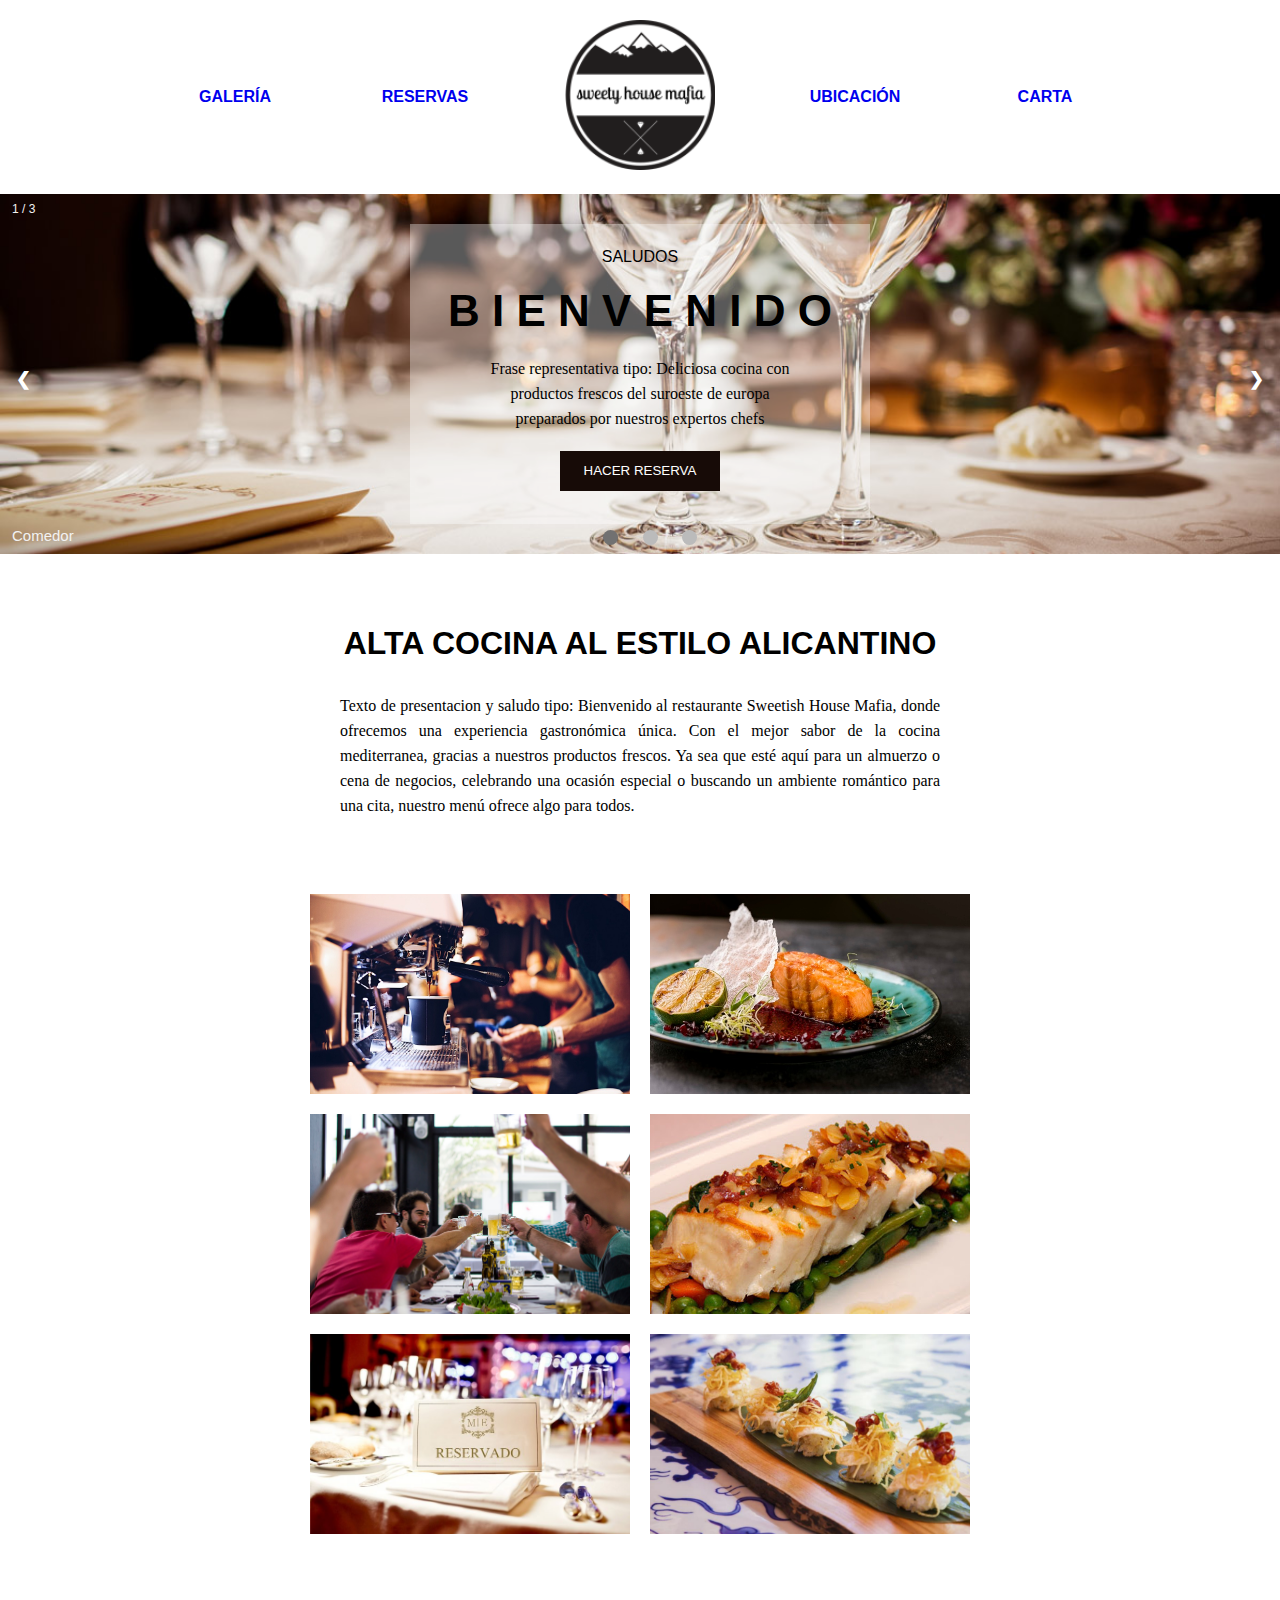
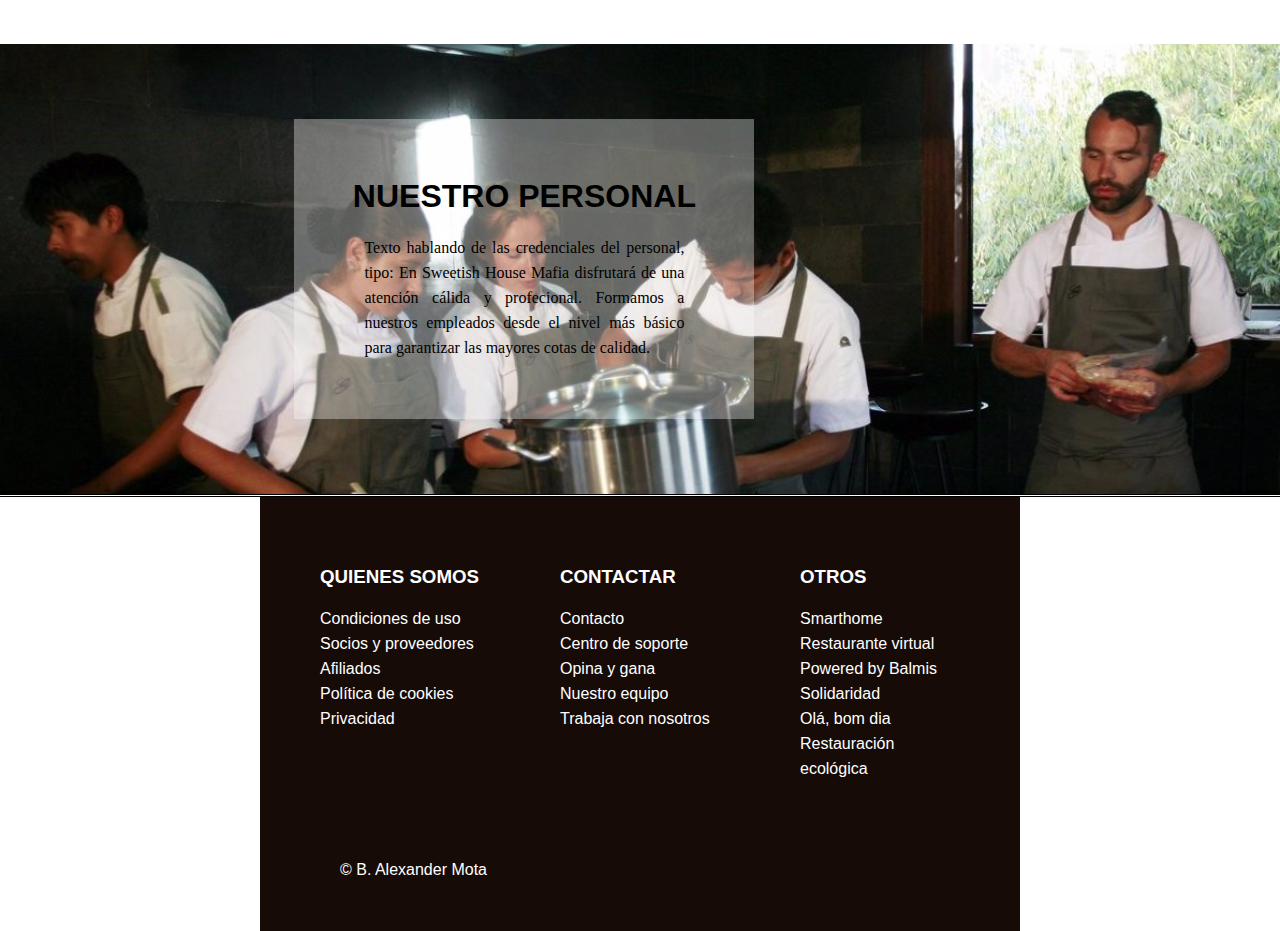
<file: index.html>
<!DOCTYPE html>
<html>
    <head>
        <title>Index</title>

		<meta charset="UTF-8" />
		<meta name="viewport" content="width=device-width, user-scalable=no">

		<link href="../css/index.css" rel="stylesheet" media="all" type="text/css" />
        <link rel="preconnect" href="https://fonts.gstatic.com">
        <link rel="preconnect" href="https://fonts.gstatic.com">
        <link href="https://fonts.googleapis.com/css2?family=Francois+One&display=swap" rel="stylesheet">
    </head>
    <body>
		<main>
			<header>
                <nav>
                    <ul>
                        <li><a class="enlacesNav" href="galeria.html">Galería</a></li>
                        <li><a class="enlacesNav" href="reservas.html">Reservas</a></li>
                        <li><a class="enlacesNavLogo" href="index.html"><img class="Logo" src="../img/recorteLogo.png"></a></li>
                        <li><a class="enlacesNav" href="ubicacion.html">Ubicación</a></li>
                        <li><a class="enlacesNav" href="carta.html">Carta</a></li>
                    </ul>
                </nav>
            </header>

            <section>
                <div class="slideshow-container">
                    <div class="fondoLeyendaCabecera"> </div>
                    <div class="leyendaCabecera">
                        <label class="etiquetaMenu">SALUDOS</label>
                        <label class="etiquetaCarta">B I E N V E N I D O</label>
                        <label class="etiquetaCarta2">BIENVENIDO</label>
                        <p class="presentacionPeque">Frase representativa tipo: Deliciosa cocina con productos frescos del suroeste de europa preparados por nuestros expertos chefs</p>
                        <a href="reservas.html"><input class="Dardealta" type="submit" value="HACER RESERVA" /></a>
                    </div>
                    <div class="mySlides fade">
                        <div class="numbertext">1 / 3</div>
                            <div class="imagenSlide1">
                                <div class="puntitos">
                                    <span class="dot" onclick="currentSlide(1)"></span>
                                    <span class="dot" onclick="currentSlide(2)"></span>
                                    <span class="dot" onclick="currentSlide(3)"></span>
                                </div>
                            </div>
                        <div class="text">Comedor</div>
                    </div>

                    <div class="mySlides fade">
                        <div class="numbertext">2 / 3</div>
                            <div class="imagenSlide2">
                                <div class="puntitos">
                                    <span class="dot" onclick="currentSlide(1)"></span>
                                    <span class="dot" onclick="currentSlide(2)"></span>
                                    <span class="dot" onclick="currentSlide(3)"></span>
                                </div>
                            </div>
                        <div class="text">Terraza</div>
                    </div>

                    <div class="mySlides fade">
                        <div class="numbertext">3 / 3</div>
                            <div class="imagenSlide3">
                                <div class="puntitos">
                                    <span class="dot" onclick="currentSlide(1)"></span>
                                    <span class="dot" onclick="currentSlide(2)"></span>
                                    <span class="dot" onclick="currentSlide(3)"></span>
                                </div>
                            </div>
                        <div class="text">Tejado</div>
                    </div>

                    <a class="prev" onclick="plusSlides(-1)">&#10094;</a>
                    <a class="next" onclick="plusSlides(1)">&#10095;</a>
                </div>

                <div class="presentacion">
                    <article class="textPresent">
                        <h1>ALTA COCINA AL ESTILO ALICANTINO</h1>
                        <p class="presentacionGrande">Texto de presentacion y saludo tipo: Bienvenido al restaurante Sweetish House Mafia, donde ofrecemos una experiencia gastronómica única. Con el mejor sabor de la cocina mediterranea, gracias a nuestros productos frescos. Ya sea que esté aquí para un almuerzo o cena de negocios, celebrando una ocasión especial o buscando un ambiente romántico para una cita, nuestro menú ofrece algo para todos.</p>
                    </article>
                    <div class="miniGaleria">
                        <div class="foto1"></div>
                        <div class="foto2"></div>
                        <div class="foto3"></div>
                        <div class="foto4"></div>
                        <div class="foto5"></div>
                        <div class="foto6"></div>
                        <div class="foto7"></div>
                        <div class="foto8"></div>
                    </div>
                </div>

                <div class="empleados">
                    <div class="FondoContLeyEmpl">

                    </div>
                    <article class="ContLeyEmpl">
                        <h2 class="tituloLeyendaEmpleados">NUESTRO PERSONAL</h2>
                        <p class="leyendaEmpleados">Texto hablando de las credenciales del personal, tipo: En Sweetish House Mafia disfrutará de una atención cálida y profecional. Formamos a nuestros empleados desde el nivel más básico para garantizar las mayores cotas de calidad. </p>
                    </article>
                </div>
            </section>

            <footer>
                <div class="Datos">
                    <div class="enlacesFooter">
                        <div class="fondo11">
        					<div class="fondo1sec">
        						<ul>
        							<h3>QUIENES SOMOS</h3>
        							<li><a class="enlaceFooter" href="https://info.mercadona.es/es/terminos-y-condiciones">Condiciones de uso</a> </li>
        							<li><a class="enlaceFooter" href="https://www.facturas.mercadona.es/PortalWeb/Acceso.do">Socios y proveedores</a> </li>
        							<li><a class="enlaceFooter" href="https://www.portaltrinidad.es/PortalWeb/Acceso.do">Afiliados</a> </li>
        							<li><a class="enlaceFooter" href="https://info.mercadona.es/es/politica-de-cookies">Política de cookies</a> </li>
        							<li><a class="enlaceFooter" href="https://info.mercadona.es/es/politica-de-privacidad">Privacidad</a> </li>
        						</ul>
        					</div>
                            <div class="fondo1sec">
        						<ul>
        							<h3>CONTACTAR</h3>
        							<li><a class="enlaceFooter" href="ubicacion.html">Contacto</a></li>
        							<li><a class="enlaceFooter" href="reservas.html">Centro de soporte</a> </li>
        							<li><a class="enlaceFooter" href="index.html">Opina y gana</a> </li>
        							<li><a class="enlaceFooter" href="galeria.html">Nuestro equipo</a></li>
        							<li><a class="enlaceFooter" href="carta.html">Trabaja con nosotros</a> </li>
        						</ul>
        					</div>
        					<div class="fondo1sec">
        						<ul>
        							<h3>OTROS</h3>
        							<li><a class="enlaceFooter" href="https://info.mercadona.es/es/actualidad">Smarthome</a> </li>
        							<li><a class="enlaceFooter" href="https://info.mercadona.es/es/conocenos/sala-de-prensa">Restaurante virtual</a> </li>
        							<li><a class="enlaceFooter" href="https://www.facebook.com/IES-Doctor-Balmis-113664382036847/">Powered by Balmis</a></li>
        							<li><a class="enlaceFooter" href="https://info.mercadona.es/es/conocenos">Solidaridad</a></li>
        							<li><a class="enlaceFooter" href="https://www.mercadona.pt/">Olá, bom dia</a></li>
        							<li><a class="enlaceFooter" href="https://info.mercadona.es/es/cuidemos-el-planeta">Restauración ecológica</a> </li>
        						</ul>
        					</div>
        				</div>
                    </div>
                    <div class="contenedorCopy">
                        <label class="copyAlex">&copy B. Alexander Mota</label>
                        <div class="copyAlex"></div>
                        <div class="copyAlex"></div>
                    </div>
                </div>
            </footer>
		</main>
        <script>
            var slideIndex = 1;
            showSlides(slideIndex);

            function plusSlides(n)
            {showSlides(slideIndex += n);}

            function currentSlide(n)
            {showSlides(slideIndex = n);}

            function showSlides(n)
            {
                var i;
                var slides = document.getElementsByClassName("mySlides");
                var dots = document.getElementsByClassName("dot");
                if (n > slides.length) {slideIndex = 1}
                if (n < 1) {slideIndex = slides.length}
                for (i = 0; i < slides.length; i++)
                {slides[i].style.display = "none";}
                for (i = 0; i < dots.length; i++)
                {dots[i].className = dots[i].className.replace(" active", "");}
                slides[slideIndex-1].style.display = "block";
                dots[slideIndex-1].className += " active";
            }
        </script>
    </body>
</html>
</file>
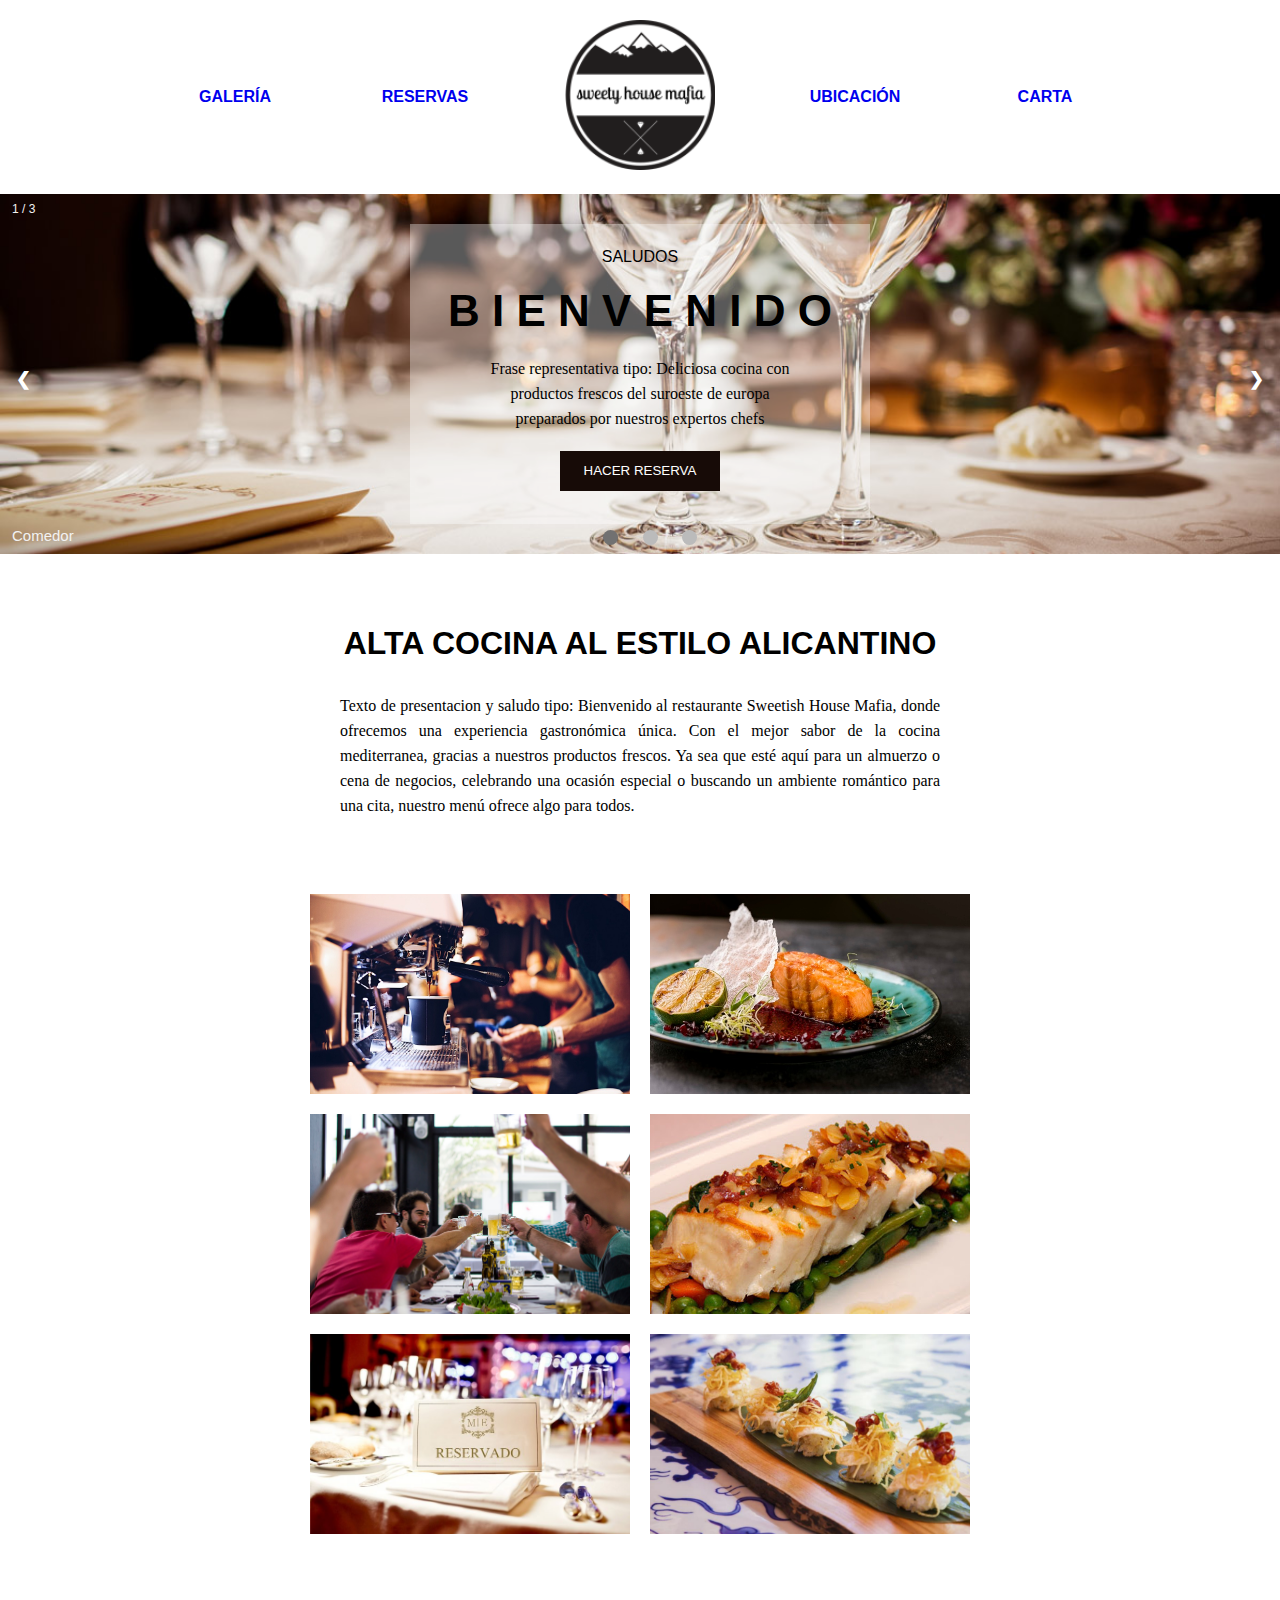
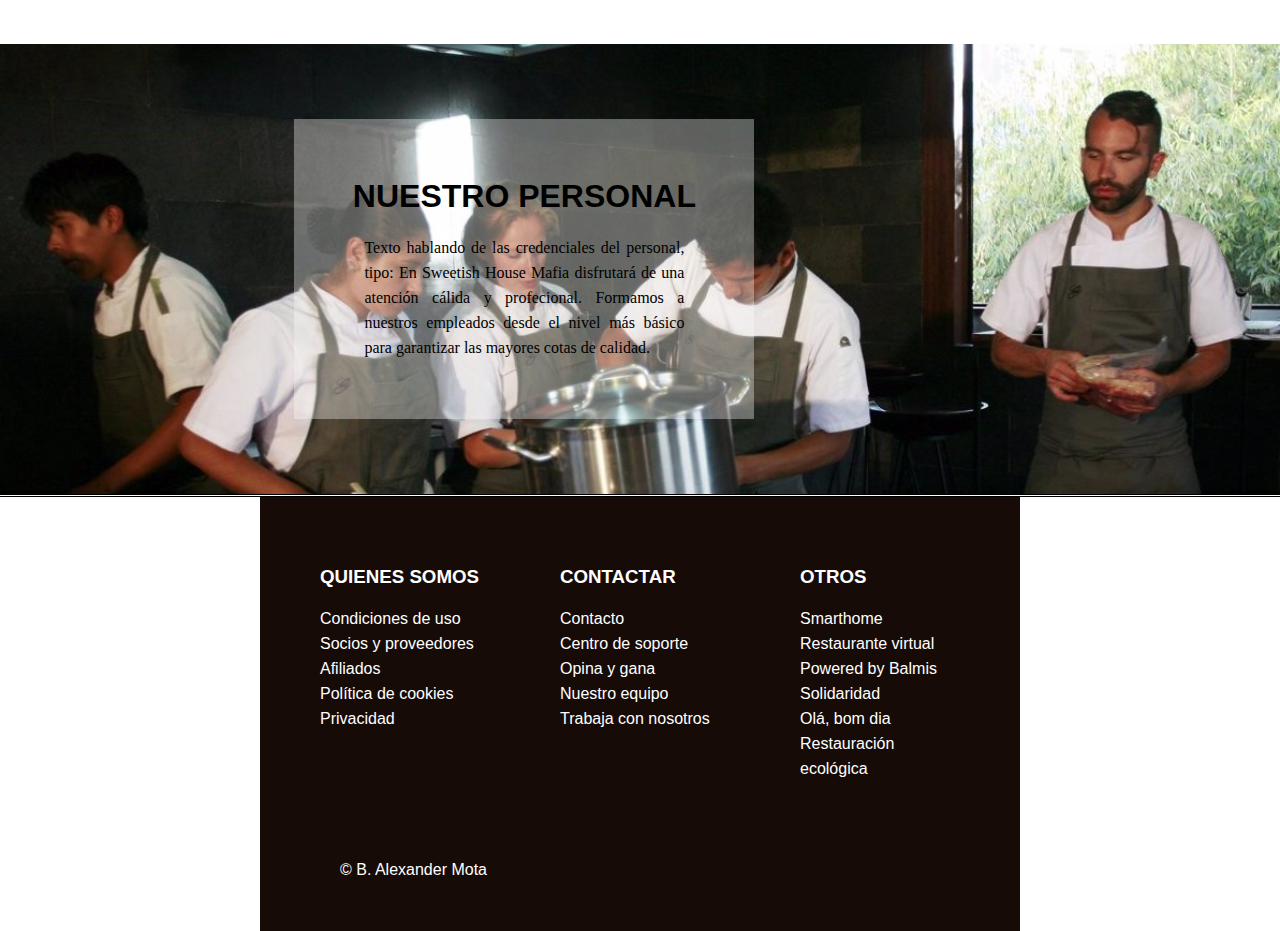
<file: html/index.html>
<!DOCTYPE html>
<html>
    <head>
        <title>Index</title>

		<meta charset="UTF-8" />
		<meta name="viewport" content="width=device-width, user-scalable=no">

		<link href="../css/index.css" rel="stylesheet" media="all" type="text/css" />
        <link rel="preconnect" href="https://fonts.gstatic.com">
        <link rel="preconnect" href="https://fonts.gstatic.com">
        <link href="https://fonts.googleapis.com/css2?family=Francois+One&display=swap" rel="stylesheet">
    </head>
    <body>
		<main>
			<header>
                <nav>
                    <ul>
                        <li><a class="enlacesNav" href="galeria.html">Galería</a></li>
                        <li><a class="enlacesNav" href="reservas.html">Reservas</a></li>
                        <li class="lilogo"><a class="enlacesNavLogo" href="index.html"><img class="Logo" src="../img/recorteLogo.png"></a></li>
                        <li><a class="enlacesNav" href="ubicacion.html">Ubicación</a></li>
                        <li><a class="enlacesNav" href="carta.html">Carta</a></li>
                    </ul>
                </nav>
            </header>

            <section>
                <div class="slideshow-container">
                    <div class="fondoLeyendaCabecera"> </div>
                    <div class="leyendaCabecera">
                        <label class="etiquetaMenu">SALUDOS</label>
                        <label class="etiquetaCarta">B I E N V E N I D O</label>
                        <label class="etiquetaCarta2">BIENVENIDO</label>
                        <p class="presentacionPeque">Frase representativa tipo: Deliciosa cocina con productos frescos del suroeste de europa preparados por nuestros expertos chefs</p>
                        <a href="reservas.html"><input class="Dardealta" type="submit" value="HACER RESERVA" /></a>

                    </div>
                    <div class="mySlides fade">
                        <div class="numbertext">1 / 3</div>
                            <div class="imagenSlide1">
                            </div>
                        <div class="text">Comedor</div>
                    </div>

                    <div class="mySlides fade">
                        <div class="numbertext">2 / 3</div>
                            <div class="imagenSlide2">
                            </div>
                        <div class="text">Terraza</div>
                    </div>

                    <div class="mySlides fade">
                        <div class="numbertext">3 / 3</div>
                            <div class="imagenSlide3">
                            </div>
                        <div class="text">Tejado</div>
                    </div>

                    <a class="prev" onclick="plusSlides(-1)">&#10094;</a>
                    <a class="next" onclick="plusSlides(1)">&#10095;</a>

                    <div class="puntitos">
                        <span class="dot" onclick="currentSlide(1)"></span>
                        <span class="dot" onclick="currentSlide(2)"></span>
                        <span class="dot" onclick="currentSlide(3)"></span>
                    </div>

                </div>

                <div class="presentacion">
                    <article class="textPresent">
                        <h1>ALTA COCINA AL ESTILO ALICANTINO</h1>
                        <p class="presentacionGrande">Texto de presentacion y saludo tipo: Bienvenido al restaurante Sweetish House Mafia, donde ofrecemos una experiencia gastronómica única. Con el mejor sabor de la cocina mediterranea, gracias a nuestros productos frescos. Ya sea que esté aquí para un almuerzo o cena de negocios, celebrando una ocasión especial o buscando un ambiente romántico para una cita, nuestro menú ofrece algo para todos.</p>
                    </article>
                    <div class="miniGaleria">
                        <div class="foto1"></div>
                        <div class="foto2"></div>
                        <div class="foto3"></div>
                        <div class="foto4"></div>
                        <div class="foto5"></div>
                        <div class="foto6"></div>
                        <div class="foto7"></div>
                        <div class="foto8"></div>
                    </div>
                </div>

                <div class="empleados">
                    <div class="FondoContLeyEmpl">

                    </div>
                    <article class="ContLeyEmpl">
                        <h2 class="tituloLeyendaEmpleados">NUESTRO PERSONAL</h2>
                        <p class="leyendaEmpleados">Texto hablando de las credenciales del personal, tipo: En Sweetish House Mafia disfrutará de una atención cálida y profecional. Formamos a nuestros empleados desde el nivel más básico para garantizar las mayores cotas de calidad. </p>
                    </article>
                </div>
            </section>

            <footer>
                <div class="Datos">
                    <div class="enlacesFooter">
                        <div class="fondo11">
        					<div class="fondo1sec">
        						<ul>
        							<h3>QUIENES SOMOS</h3>
        							<li><a class="enlaceFooter" href="https://info.mercadona.es/es/terminos-y-condiciones">Condiciones de uso</a> </li>
        							<li><a class="enlaceFooter" href="https://www.facturas.mercadona.es/PortalWeb/Acceso.do">Socios y proveedores</a> </li>
        							<li><a class="enlaceFooter" href="https://www.portaltrinidad.es/PortalWeb/Acceso.do">Afiliados</a> </li>
        							<li><a class="enlaceFooter" href="https://info.mercadona.es/es/politica-de-cookies">Política de cookies</a> </li>
        							<li><a class="enlaceFooter" href="https://info.mercadona.es/es/politica-de-privacidad">Privacidad</a> </li>
        						</ul>
        					</div>
                            <div class="fondo1sec">
        						<ul>
        							<h3>CONTACTAR</h3>
        							<li><a class="enlaceFooter" href="ubicacion.html">Contacto</a></li>
        							<li><a class="enlaceFooter" href="reservas.html">Centro de soporte</a> </li>
        							<li><a class="enlaceFooter" href="index.html">Opina y gana</a> </li>
        							<li><a class="enlaceFooter" href="galeria.html">Nuestro equipo</a></li>
        							<li><a class="enlaceFooter" href="carta.html">Trabaja con nosotros</a> </li>
        						</ul>
        					</div>
        					<div class="fondo1sec">
        						<ul>
        							<h3>OTROS</h3>
        							<li><a class="enlaceFooter" href="https://info.mercadona.es/es/actualidad">Smarthome</a> </li>
        							<li><a class="enlaceFooter" href="https://info.mercadona.es/es/conocenos/sala-de-prensa">Restaurante virtual</a> </li>
        							<li><a class="enlaceFooter" href="https://www.facebook.com/IES-Doctor-Balmis-113664382036847/">Powered by Balmis</a></li>
        							<li><a class="enlaceFooter" href="https://info.mercadona.es/es/conocenos">Solidaridad</a></li>
        							<li><a class="enlaceFooter" href="https://www.mercadona.pt/">Olá, bom dia</a></li>
        							<li><a class="enlaceFooter" href="https://info.mercadona.es/es/cuidemos-el-planeta">Restauración ecológica</a> </li>
        						</ul>
        					</div>
        				</div>
                    </div>
                    <div class="contenedorCopy">
                        <label class="copyAlex">&copy B. Alexander Mota</label>
                        <div class="copyAlex"></div>
                        <div class="copyAlex"></div>
                    </div>
                </div>
            </footer>
		</main>
        <script>
            var slideIndex = 1;
            showSlides(slideIndex);

            function plusSlides(n)
            {showSlides(slideIndex += n);}

            function currentSlide(n)
            {showSlides(slideIndex = n);}

            function showSlides(n)
            {
                var i;
                var slides = document.getElementsByClassName("mySlides");
                var dots = document.getElementsByClassName("dot");
                if (n > slides.length) {slideIndex = 1}
                if (n < 1) {slideIndex = slides.length}
                for (i = 0; i < slides.length; i++)
                {slides[i].style.display = "none";}
                for (i = 0; i < dots.length; i++)
                {dots[i].className = dots[i].className.replace(" active", "");}
                slides[slideIndex-1].style.display = "block";
                dots[slideIndex-1].className += " active";
            }
        </script>
    </body>
</html>
</file>
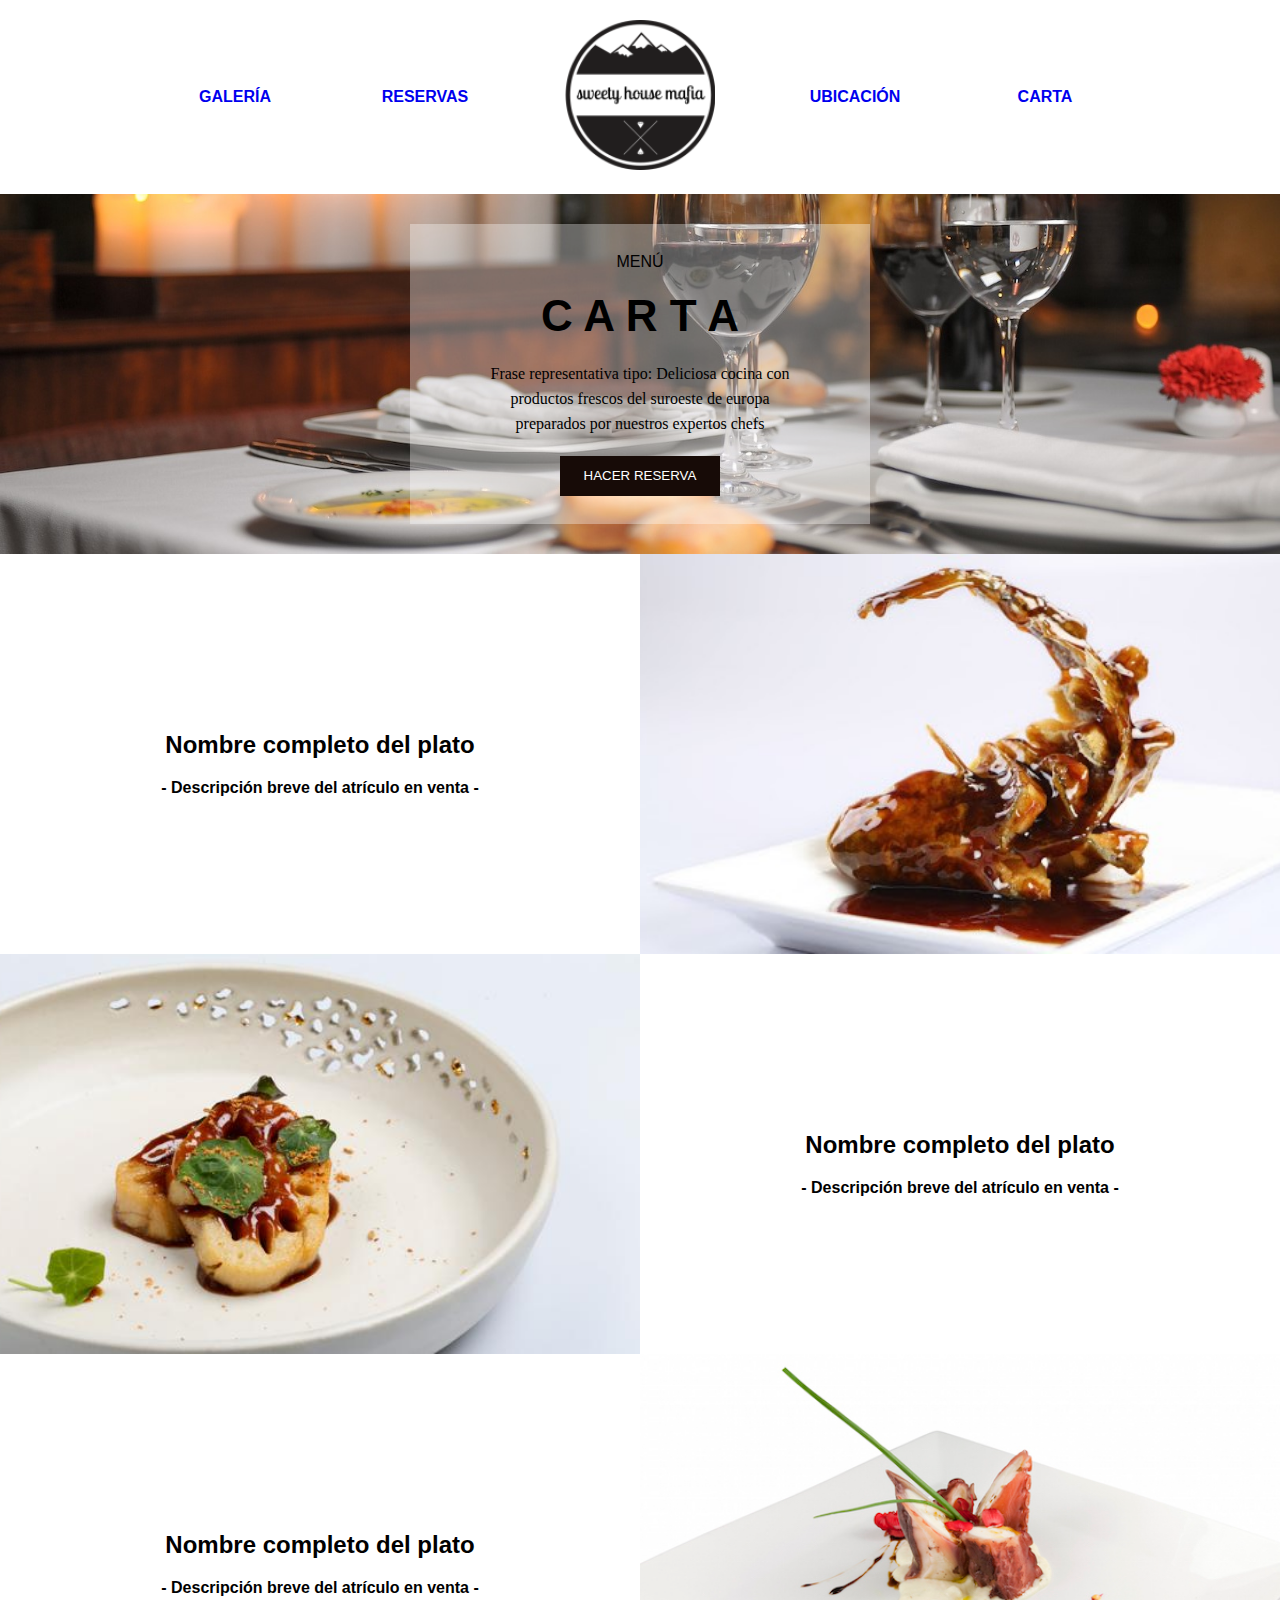
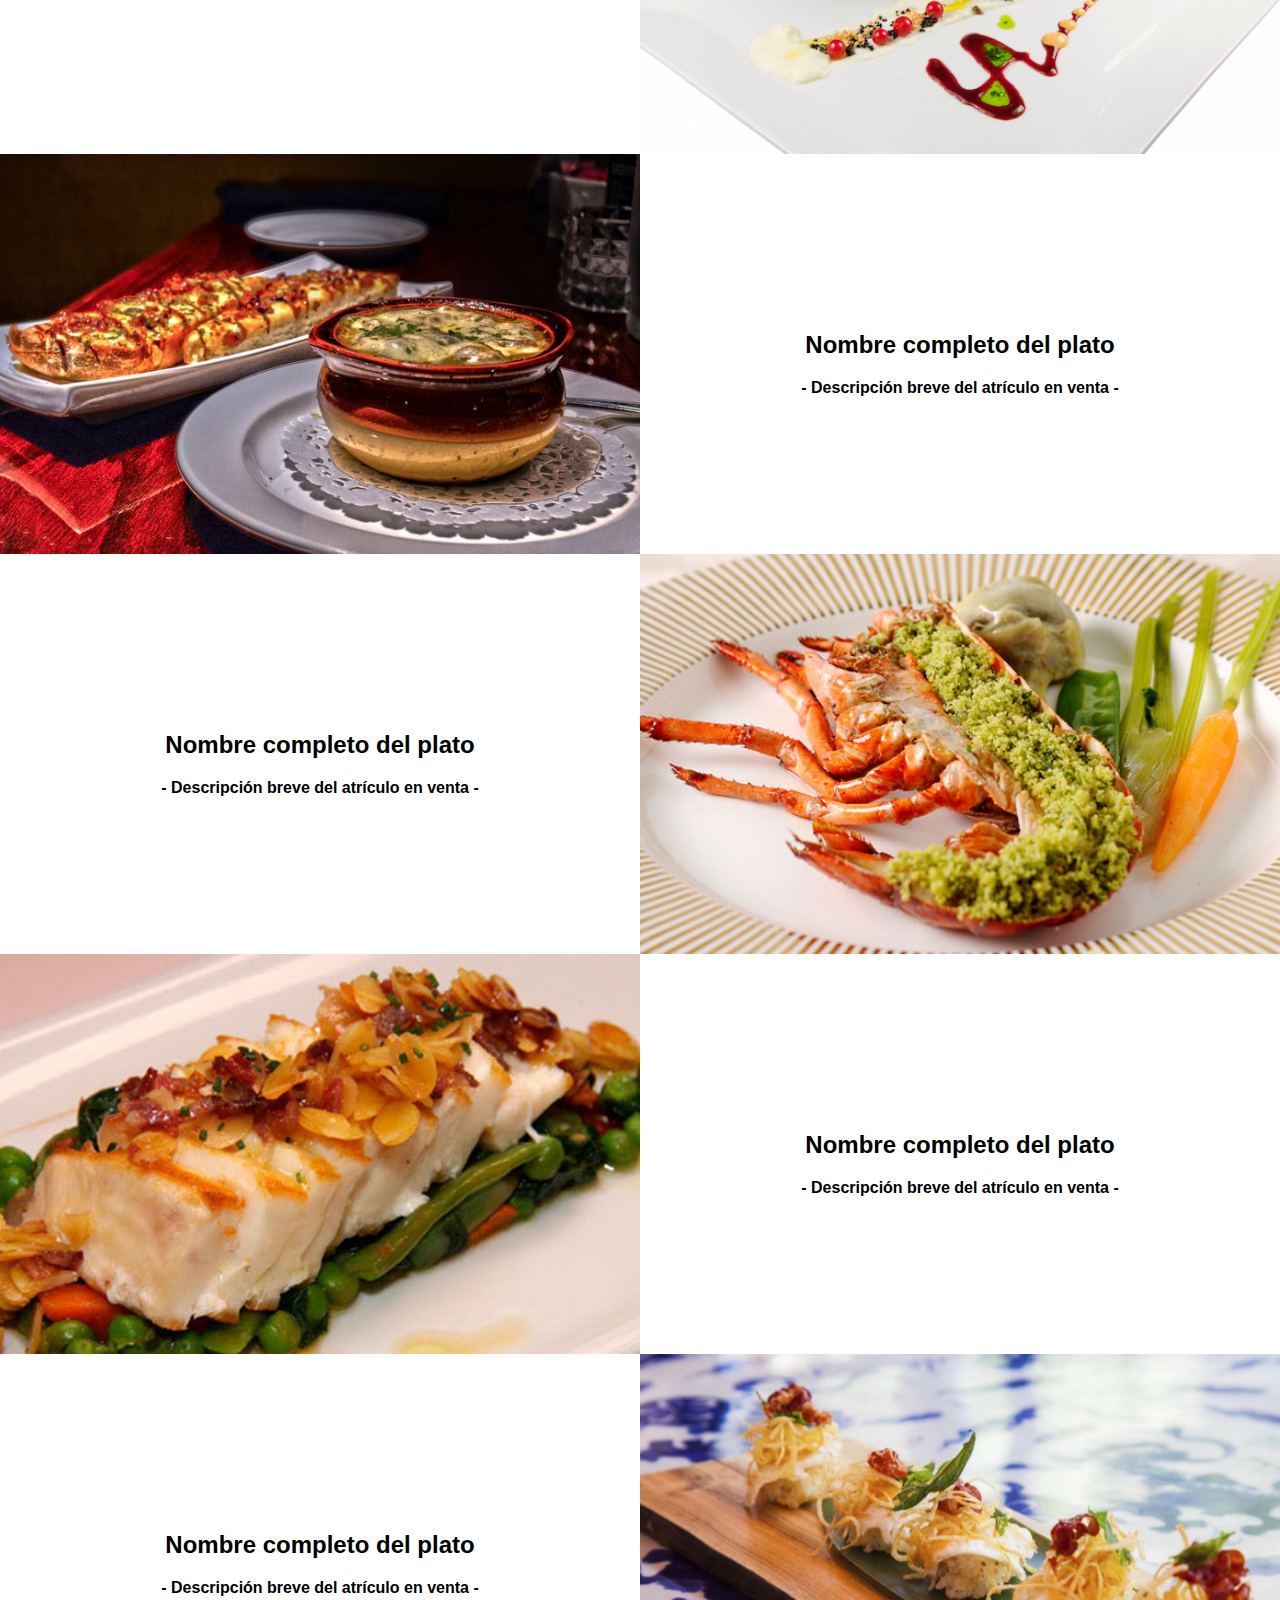
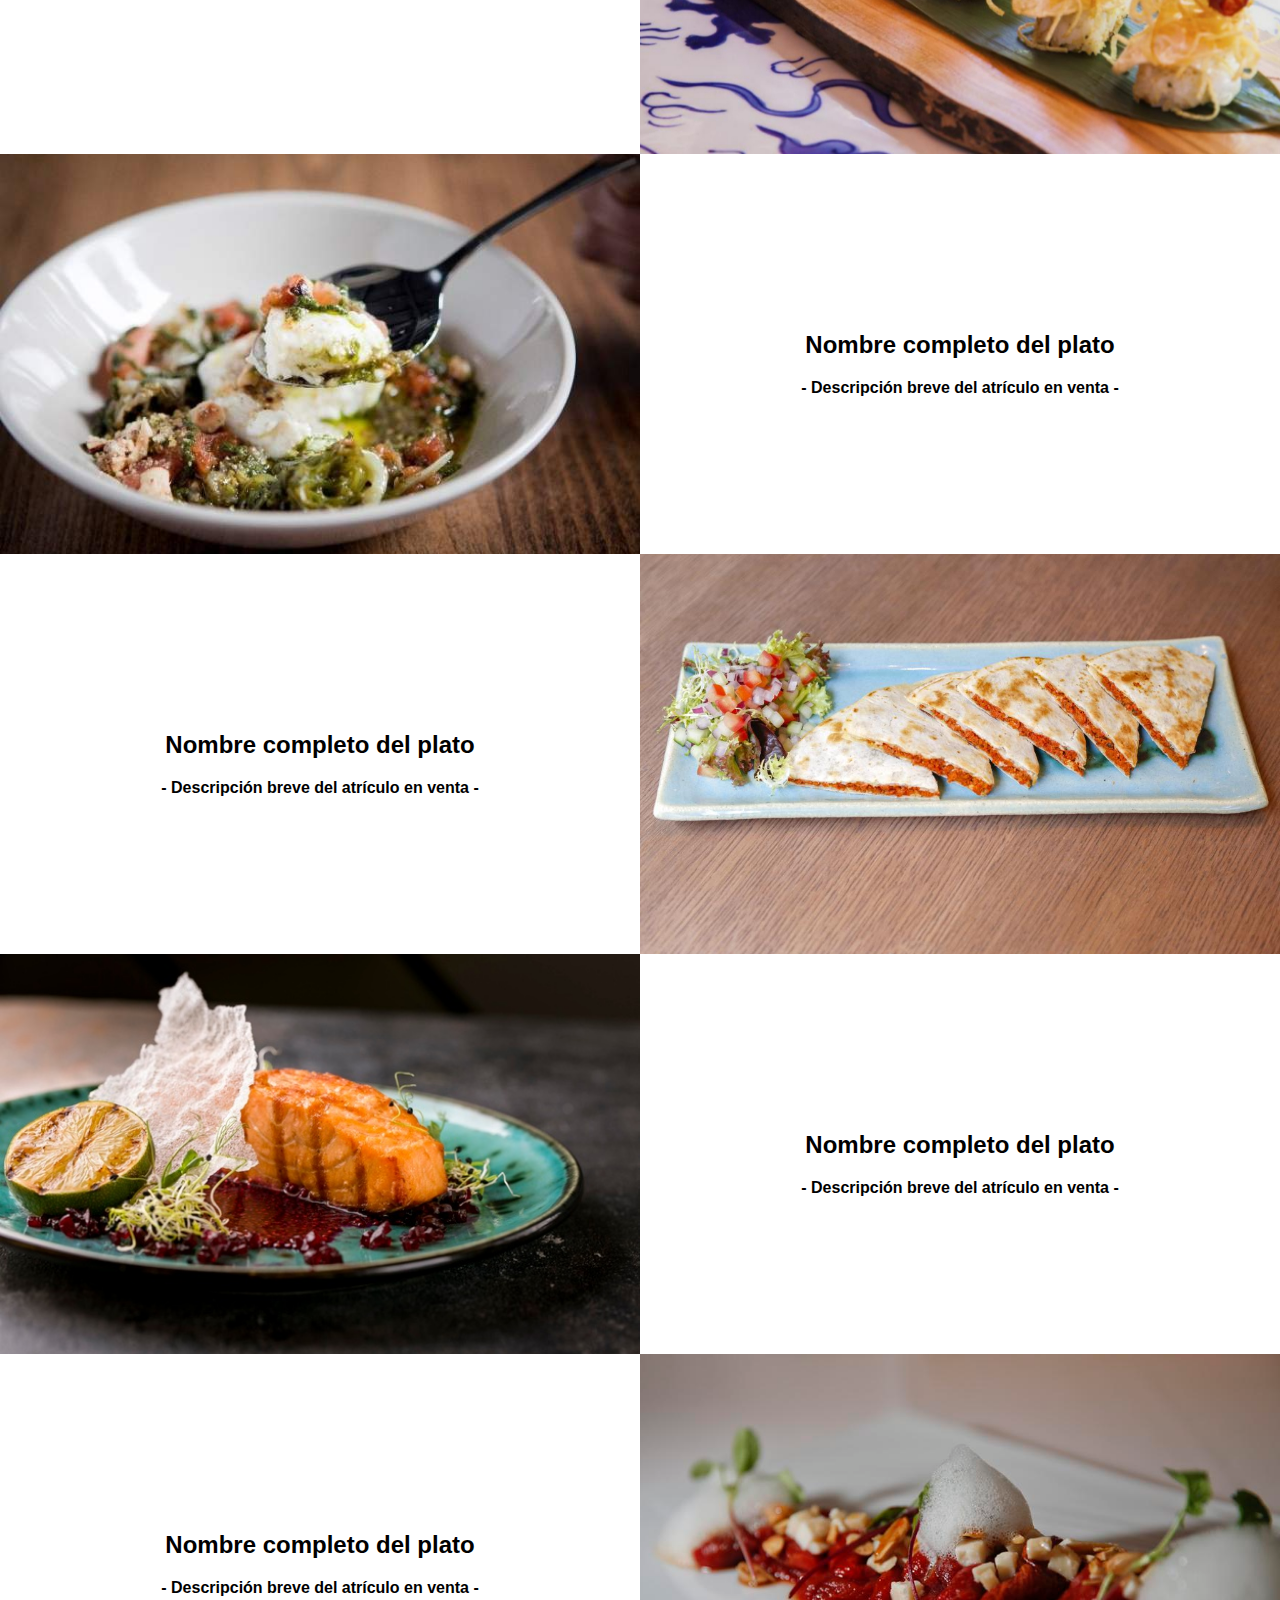
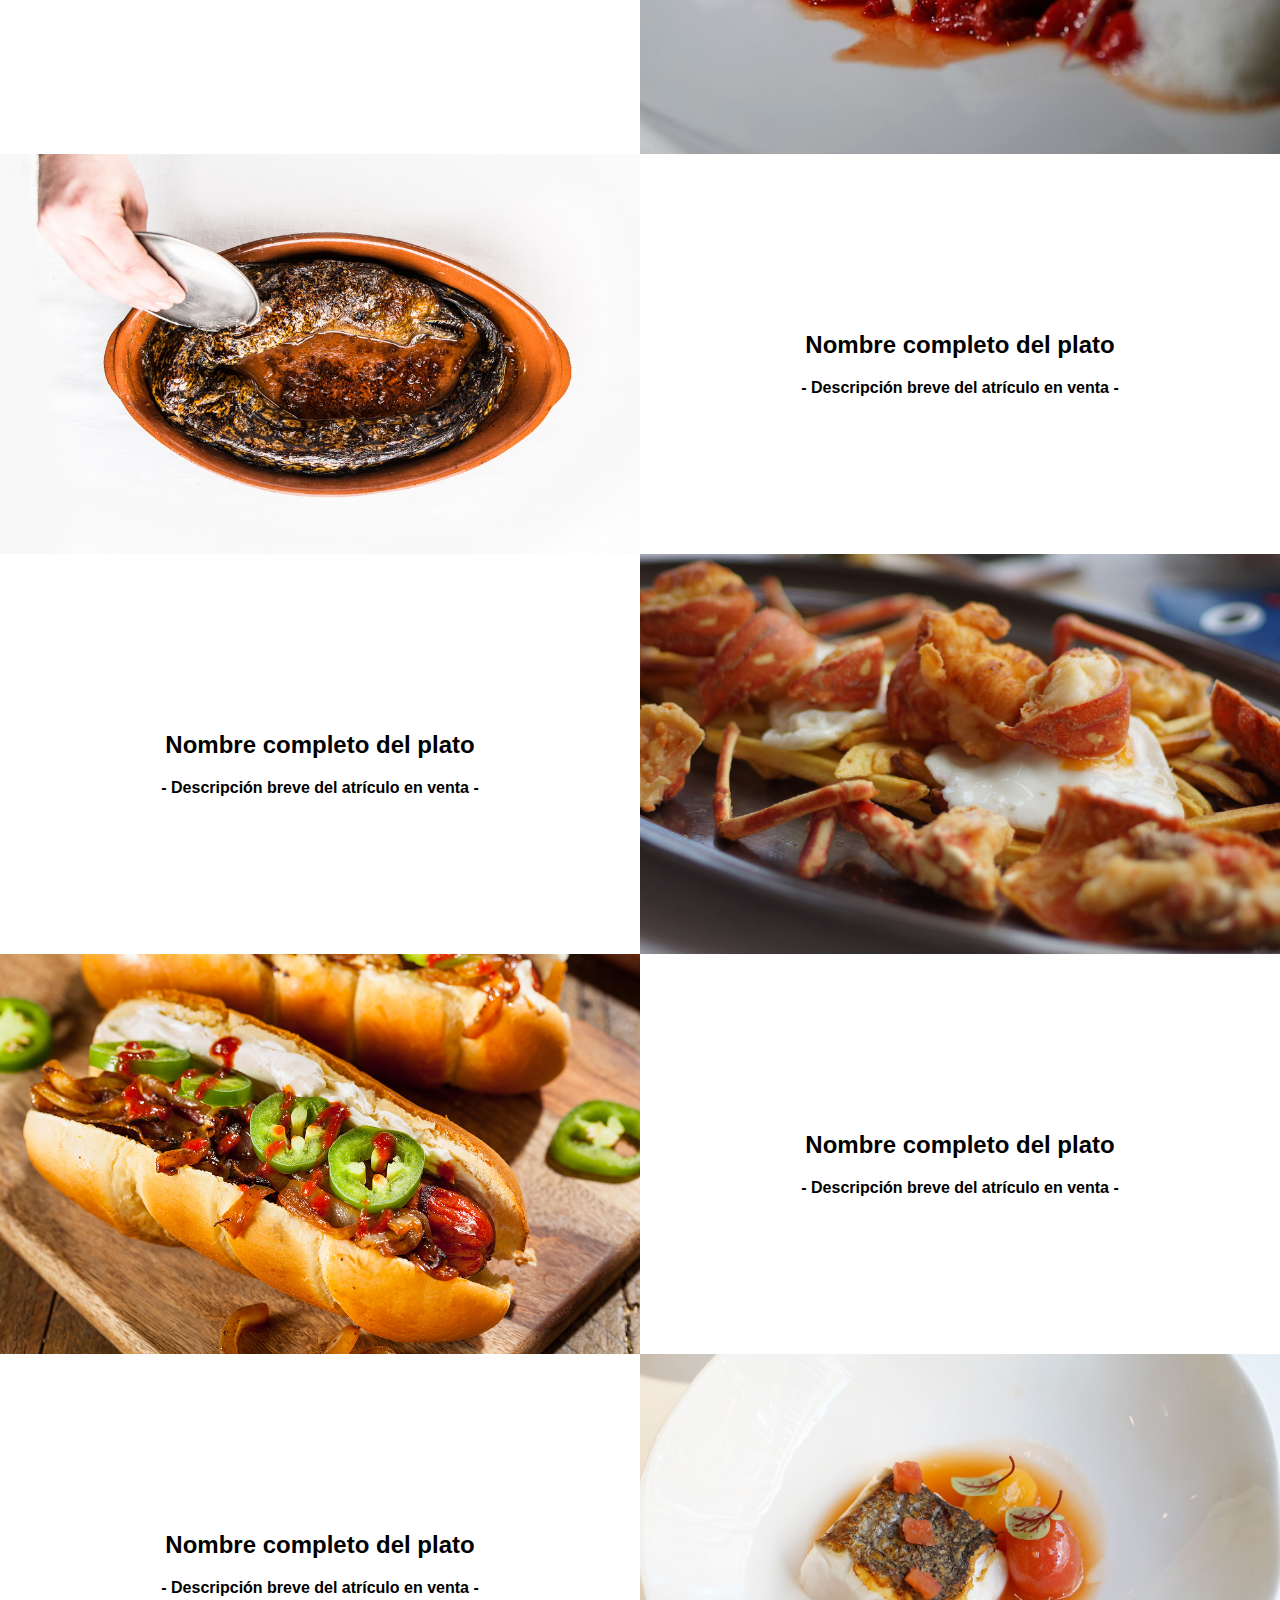
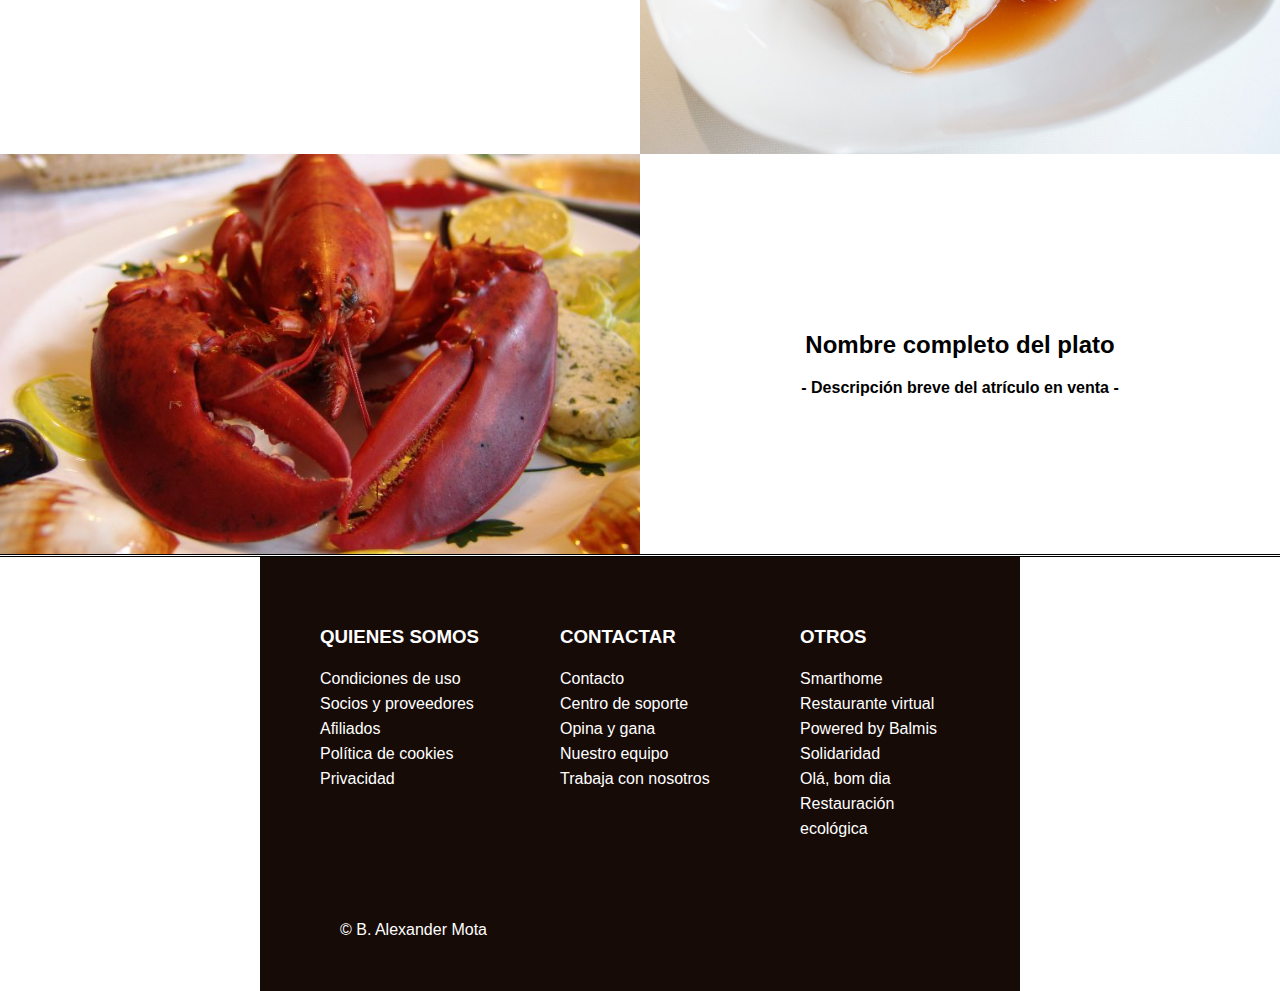
<file: html/carta.html>
<!DOCTYPE html>
<html>
    <head>
        <title>Carta</title>

		<meta charset="UTF-8" />
		<meta name="viewport" content="width=device-width, user-scalable=no">

		<link href="../css/carta.css" rel="stylesheet" media="all" type="text/css" />
        <link rel="preconnect" href="https://fonts.gstatic.com">
        <link rel="preconnect" href="https://fonts.gstatic.com">
        <link href="https://fonts.googleapis.com/css2?family=Francois+One&display=swap" rel="stylesheet">
    </head>
    <body>
		<main>
            <header>
                <nav>
                    <ul>
                        <li><a class="enlacesNav" href="galeria.html">Galería</a></li>
                        <li><a class="enlacesNav" href="reservas.html">Reservas</a></li>
                        <li class="lilogo"><a class="enlacesNavLogo" href="index.html"><img class="Logo" src="../img/recorteLogo.png"></a></li>
                        <li><a class="enlacesNav" href="ubicacion.html">Ubicación</a></li>
                        <li><a class="enlacesNav" href="carta.html">Carta</a></li>
                    </ul>
                </nav>
            </header>

            <section>
                <div class="carta">
                    <div class="cabeceraCarta">
                        <div class="fondoLeyendaCabecera"> </div>
                        <div class="leyendaCabecera">
                            <label class="etiquetaMenu">MENÚ</label>
                            <label class="etiquetaCarta">C A R T A</label>
                            <label class="etiquetaCarta2">CARTA</label>
                            <p>Frase representativa tipo: Deliciosa cocina con productos frescos del suroeste de europa preparados por nuestros expertos chefs</p>
                            <a href="reservas.html"><input class="Dardealta" type="submit" value="HACER RESERVA" /></a>
                        </div>
                    </div>
                    <div class="filaImpar">
                        <div class="Descripcion">
                            <h2>Nombre completo del plato</h2>
                            <span>- Descripción breve del atrículo en venta -</span>
                        </div>
                        <div class="foto1"> </div>
                    </div>
                    <div class="filaPar">
                        <div class="foto2"> </div>
                        <div class="Descripcion">
                            <h2>Nombre completo del plato</h2>
                            <span>- Descripción breve del atrículo en venta -</span>
                        </div>
                    </div>

                    <div class="filaImpar">
                        <div class="Descripcion">
                            <h2>Nombre completo del plato</h2>
                            <span>- Descripción breve del atrículo en venta -</span>
                        </div>
                        <div class="foto3"> </div>
                    </div>
                    <div class="filaPar">
                        <div class="foto4"> </div>
                        <div class="Descripcion">
                            <h2>Nombre completo del plato</h2>
                            <span>- Descripción breve del atrículo en venta -</span>
                        </div>
                    </div>

                    <div class="filaImpar">
                        <div class="Descripcion">
                            <h2>Nombre completo del plato</h2>
                            <span>- Descripción breve del atrículo en venta -</span>
                        </div>
                        <div class="foto5"> </div>
                    </div>
                    <div class="filaPar">
                        <div class="foto6"> </div>
                        <div class="Descripcion">
                            <h2>Nombre completo del plato</h2>
                            <span>- Descripción breve del atrículo en venta -</span>
                        </div>
                    </div>

                    <div class="filaImpar">
                        <div class="Descripcion">
                            <h2>Nombre completo del plato</h2>
                            <span>- Descripción breve del atrículo en venta -</span>
                        </div>
                        <div class="foto7"> </div>
                    </div>
                    <div class="filaPar">
                        <div class="foto8"> </div>
                        <div class="Descripcion">
                            <h2>Nombre completo del plato</h2>
                            <span>- Descripción breve del atrículo en venta -</span>
                        </div>
                    </div>

                    <div class="filaImpar">
                        <div class="Descripcion">
                            <h2>Nombre completo del plato</h2>
                            <span>- Descripción breve del atrículo en venta -</span>
                        </div>
                        <div class="foto9"> </div>
                    </div>
                    <div class="filaPar">
                        <div class="foto10"> </div>
                        <div class="Descripcion">
                            <h2>Nombre completo del plato</h2>
                            <span>- Descripción breve del atrículo en venta -</span>
                        </div>
                    </div>

                    <div class="filaImpar">
                        <div class="Descripcion">
                            <h2>Nombre completo del plato</h2>
                            <span>- Descripción breve del atrículo en venta -</span>
                        </div>
                        <div class="foto11"> </div>
                    </div>
                    <div class="filaPar">
                        <div class="foto12"> </div>
                        <div class="Descripcion">
                            <h2>Nombre completo del plato</h2>
                            <span>- Descripción breve del atrículo en venta -</span>
                        </div>
                    </div>

                    <div class="filaImpar">
                        <div class="Descripcion">
                            <h2>Nombre completo del plato</h2>
                            <span>- Descripción breve del atrículo en venta -</span>
                        </div>
                        <div class="foto13"> </div>
                    </div>
                    <div class="filaPar">
                        <div class="foto14"> </div>
                        <div class="Descripcion">
                            <h2>Nombre completo del plato</h2>
                            <span>- Descripción breve del atrículo en venta -</span>
                        </div>
                    </div>

                    <div class="filaImpar">
                        <div class="Descripcion">
                            <h2>Nombre completo del plato</h2>
                            <span>- Descripción breve del atrículo en venta -</span>
                        </div>
                        <div class="foto15"> </div>
                    </div>
                    <div class="filaPar">
                        <div class="foto16"> </div>
                        <div class="Descripcion">
                            <h2>Nombre completo del plato</h2>
                            <span>- Descripción breve del atrículo en venta -</span>
                        </div>
                    </div>
                </div>
            </section>

            <footer>
                <div class="Datos">
                    <div class="enlacesFooter">
                        <div class="fondo11">
        					<div class="fondo1sec">
        						<ul>
        							<h3>QUIENES SOMOS</h3>
        							<li><a class="enlaceFooter" href="https://info.mercadona.es/es/terminos-y-condiciones">Condiciones de uso</a> </li>
        							<li><a class="enlaceFooter" href="https://www.facturas.mercadona.es/PortalWeb/Acceso.do">Socios y proveedores</a> </li>
        							<li><a class="enlaceFooter" href="https://www.portaltrinidad.es/PortalWeb/Acceso.do">Afiliados</a> </li>
        							<li><a class="enlaceFooter" href="https://info.mercadona.es/es/politica-de-cookies">Política de cookies</a> </li>
        							<li><a class="enlaceFooter" href="https://info.mercadona.es/es/politica-de-privacidad">Privacidad</a> </li>
        						</ul>
        					</div>
                            <div class="fondo1sec">
        						<ul>
        							<h3>CONTACTAR</h3>
        							<li><a class="enlaceFooter" href="ubicacion.html">Contacto</a></li>
        							<li><a class="enlaceFooter" href="reservas.html">Centro de soporte</a> </li>
        							<li><a class="enlaceFooter" href="index.html">Opina y gana</a> </li>
        							<li><a class="enlaceFooter" href="galeria.html">Nuestro equipo</a></li>
        							<li><a class="enlaceFooter" href="carta.html">Trabaja con nosotros</a> </li>
        						</ul>
        					</div>
        					<div class="fondo1sec">
        						<ul>
        							<h3>OTROS</h3>
        							<li><a class="enlaceFooter" href="https://info.mercadona.es/es/actualidad">Smarthome</a> </li>
        							<li><a class="enlaceFooter" href="https://info.mercadona.es/es/conocenos/sala-de-prensa">Restaurante virtual</a> </li>
        							<li><a class="enlaceFooter" href="https://www.facebook.com/IES-Doctor-Balmis-113664382036847/">Powered by Balmis</a></li>
        							<li><a class="enlaceFooter" href="https://info.mercadona.es/es/conocenos">Solidaridad</a></li>
        							<li><a class="enlaceFooter" href="https://www.mercadona.pt/">Olá, bom dia</a></li>
        							<li><a class="enlaceFooter" href="https://info.mercadona.es/es/cuidemos-el-planeta">Restauración ecológica</a> </li>
        						</ul>
        					</div>
        				</div>
                    </div>
                    <div class="contenedorCopy">
                        <label class="copyAlex">&copy B. Alexander Mota</label>
                        <div class="copyAlex"></div>
                        <div class="copyAlex"></div>
                    </div>
                </div>
            </footer>
		</main>
    </body>
</html>
</file>
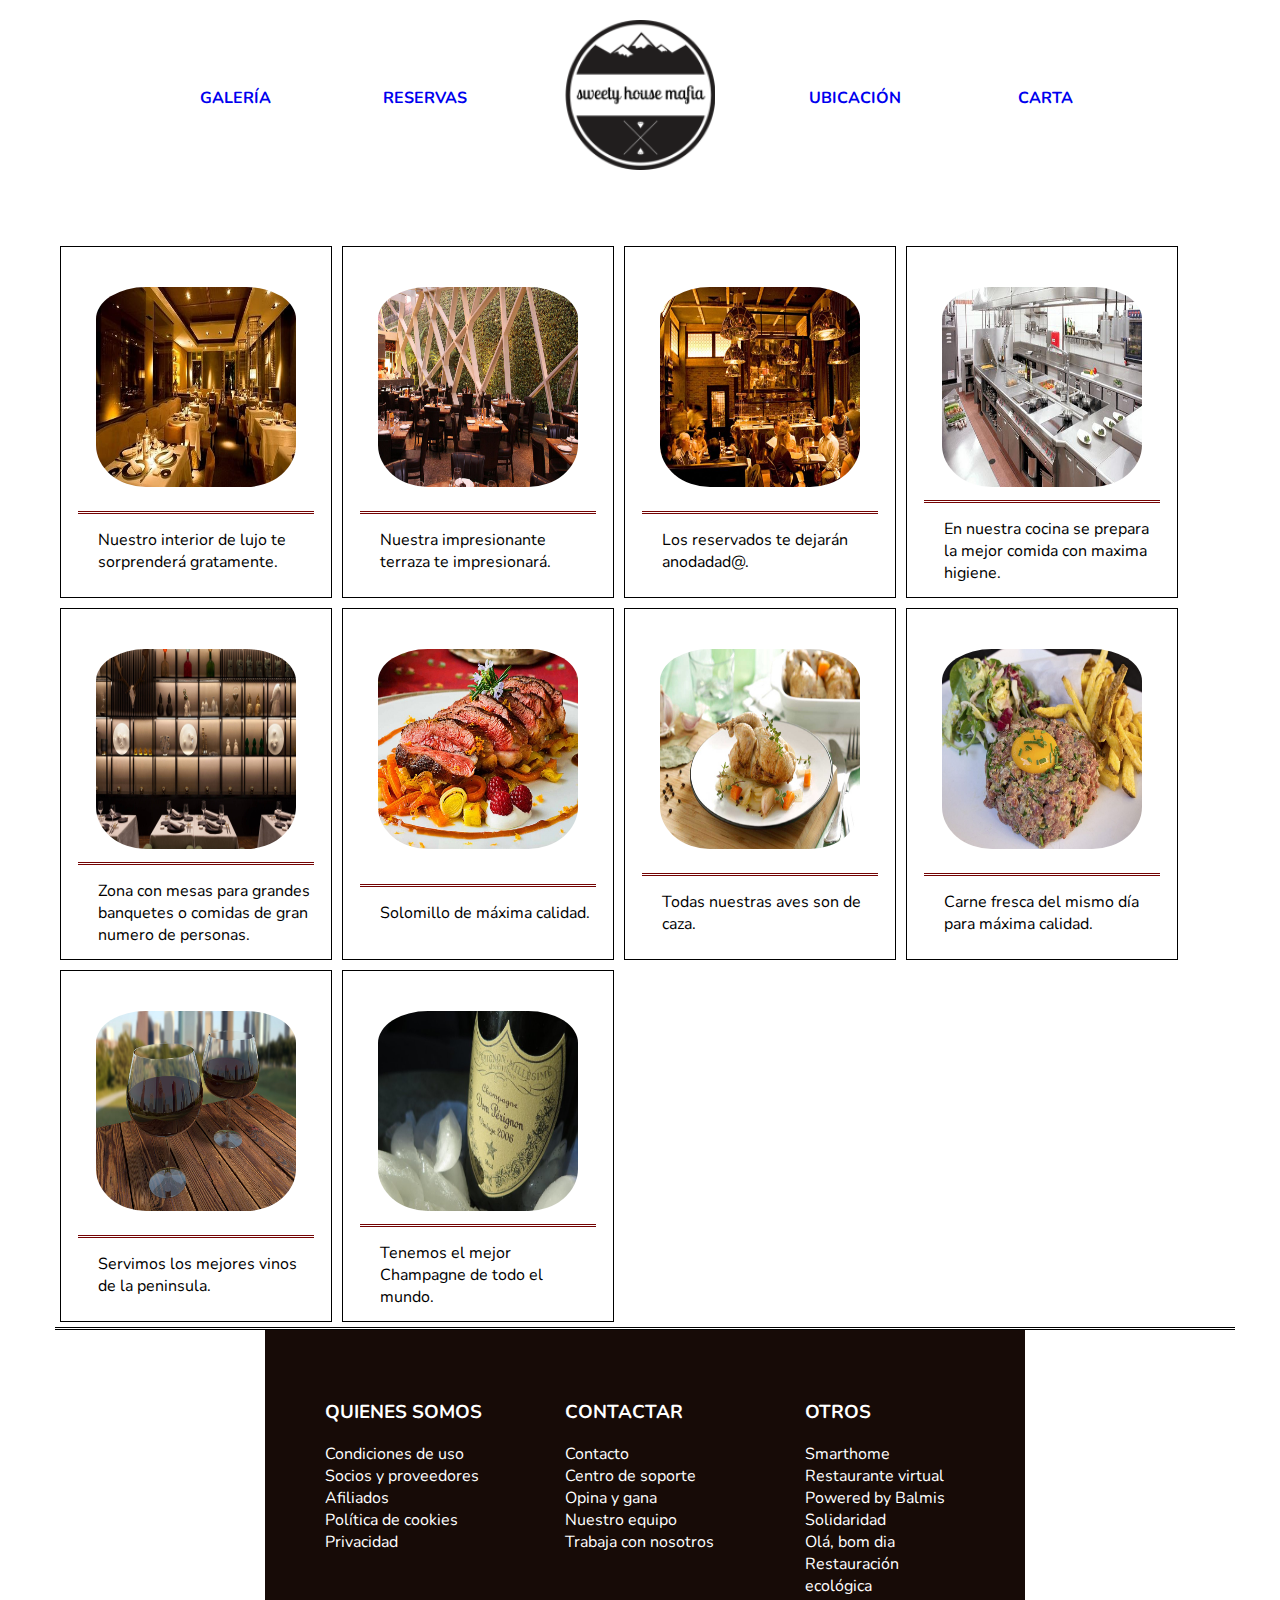
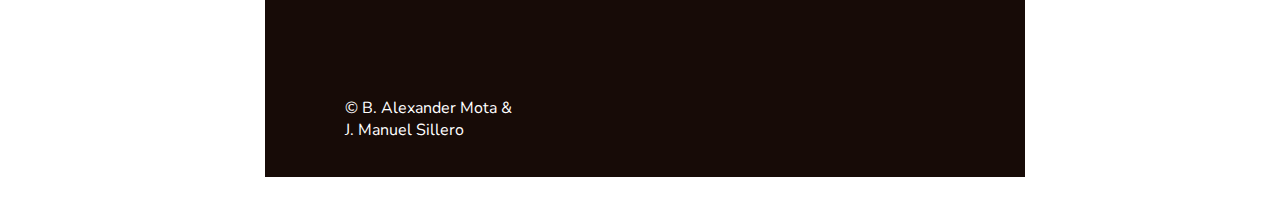
<file: html/galeria.html>
<!DOCTYPE html>
<html>

<head>
    <title>Galería</title>

    <meta charset="UTF-8" />
    <meta name="viewport" content="width=device-width, user-scalable=no">

    <link href="../css/galeria.css" rel="stylesheet" media="all" type="text/css" />
    <link rel="preconnect" href="https://fonts.gstatic.com">
    <link href="https://fonts.googleapis.com/css2?family=Nunito&display=swap" rel="stylesheet">
</head>

<body>

    <main>
        <header>
            <nav>
                <ul>
                    <li><a class="enlacesNav" href="galeria.html">Galería</a></li>
                    <li><a class="enlacesNav" href="reservas.html">Reservas</a></li>
                    <li class="lilogo"><a class="enlacesNavLogo" href="index.html"><img class="Logo" src="../img/recorteLogo.png"></a></li>
                    <li><a class="enlacesNav" href="ubicacion.html">Ubicación</a></li>
                    <li><a class="enlacesNav" href="carta.html">Carta</a></li>
                </ul>
            </nav>
        </header>


        <section class="Productos">
            <div class="foto">
                <img src="../img/imagen1.jpg" height="200" width="200" class="publicacion">
                <div class="Descripcion">
                    <span>Nuestro interior de lujo te sorprenderá gratamente.</span>
                </div>
            </div>
            <div class="foto">
                <img src="../img/imagen2.jpg" height="200" width="200" class="publicacion">
                <div class="Descripcion">
                    <span>Nuestra impresionante terraza te impresionará.</span>
                </div>
            </div>
            <div class="foto">
                <img src="../img/imagen3.jpg" height="200" width="200" class="publicacion">
                <div class="Descripcion">
                    <span>Los reservados te dejarán anodadad@.</span>
                </div>
            </div>
            <div class="foto">
                <img src="../img/imagen4.jpg" height="200" width="200" class="publicacion">
                <div class="Descripcion">
                    <span>En nuestra cocina se prepara la mejor comida con maxima higiene.</span>
                </div>
            </div>
            <div class="foto">
                <img src="../img/imagen 5.jpg" height="200" width="200" class="publicacion">
                <div class="Descripcion">
                    <span>Zona con mesas para grandes banquetes o comidas de gran numero de personas.</span>
                </div>
            </div>
            <div class="foto">
                <img src="../img/imagen6.jpg" height="200" width="200" class="publicacion">
                <div class="Descripcion">
                    <span>Solomillo de máxima calidad.</span>
                </div>
            </div>
            <div class="foto">
                <img src="../img/imagen7.jpg" height="200" width="200" class="publicacion">
                <div class="Descripcion">
                    <span>Todas nuestras aves son de caza.</span>
                </div>
            </div>
            <div class="foto">
                <img src="../img/imagen8.jpg" height="200" width="200" class="publicacion">
                <div class="Descripcion">
                    <span>Carne fresca del mismo día para máxima calidad.</span>
                </div>
            </div>
            <div class="foto">
                <img src="../img/imagen9.jpg" height="200" width="200" class="publicacion">
                <div class="Descripcion">
                    <span>Servimos los mejores vinos de la peninsula.</span>
                </div>
            </div>
            <div class="foto">
                <img src="../img/imagen10.jpg" height="200" width="200" class="publicacion">
                <div class="Descripcion">
                    <span>Tenemos el mejor Champagne de todo el mundo.</span>
                </div>
            </div>

            </div>
            <footer>
                <div class="Datos">
                    <div class="enlacesFooter">
                        <div class="fondo11">
        					<div class="fondo1sec">
        						<ul>
        							<h3>QUIENES SOMOS</h3>
        							<li><a class="enlaceFooter" href="https://info.mercadona.es/es/terminos-y-condiciones">Condiciones de uso</a> </li>
        							<li><a class="enlaceFooter" href="https://www.facturas.mercadona.es/PortalWeb/Acceso.do">Socios y proveedores</a> </li>
        							<li><a class="enlaceFooter" href="https://www.portaltrinidad.es/PortalWeb/Acceso.do">Afiliados</a> </li>
        							<li><a class="enlaceFooter" href="https://info.mercadona.es/es/politica-de-cookies">Política de cookies</a> </li>
        							<li><a class="enlaceFooter" href="https://info.mercadona.es/es/politica-de-privacidad">Privacidad</a> </li>
        						</ul>
        					</div>
                            <div class="fondo1sec">
        						<ul>
        							<h3>CONTACTAR</h3>
        							<li><a class="enlaceFooter" href="ubicacion.html">Contacto</a></li>
        							<li><a class="enlaceFooter" href="reservas.html">Centro de soporte</a> </li>
        							<li><a class="enlaceFooter" href="index.html">Opina y gana</a> </li>
        							<li><a class="enlaceFooter" href="galeria.html">Nuestro equipo</a></li>
        							<li><a class="enlaceFooter" href="carta.html">Trabaja con nosotros</a> </li>
        						</ul>
        					</div>
        					<div class="fondo1sec">
        						<ul>
        							<h3>OTROS</h3>
        							<li><a class="enlaceFooter" href="https://info.mercadona.es/es/actualidad">Smarthome</a> </li>
        							<li><a class="enlaceFooter" href="https://info.mercadona.es/es/conocenos/sala-de-prensa">Restaurante virtual</a> </li>
        							<li><a class="enlaceFooter" href="https://www.facebook.com/IES-Doctor-Balmis-113664382036847/">Powered by Balmis</a></li>
        							<li><a class="enlaceFooter" href="https://info.mercadona.es/es/conocenos">Solidaridad</a></li>
        							<li><a class="enlaceFooter" href="https://www.mercadona.pt/">Olá, bom dia</a></li>
        							<li><a class="enlaceFooter" href="https://info.mercadona.es/es/cuidemos-el-planeta">Restauración ecológica</a> </li>
        						</ul>
        					</div>
        				</div>
                    </div>
                    <div class="contenedorCopy">
                        <label class="copyAlex">&copy B. Alexander Mota &
                        </br> J. Manuel Sillero</label>
                        <div class="copyAlex"></div>
                        <div class="copyAlex"></div>
                    </div>
                </div>
            </footer>

    </main>

</body>
</file>
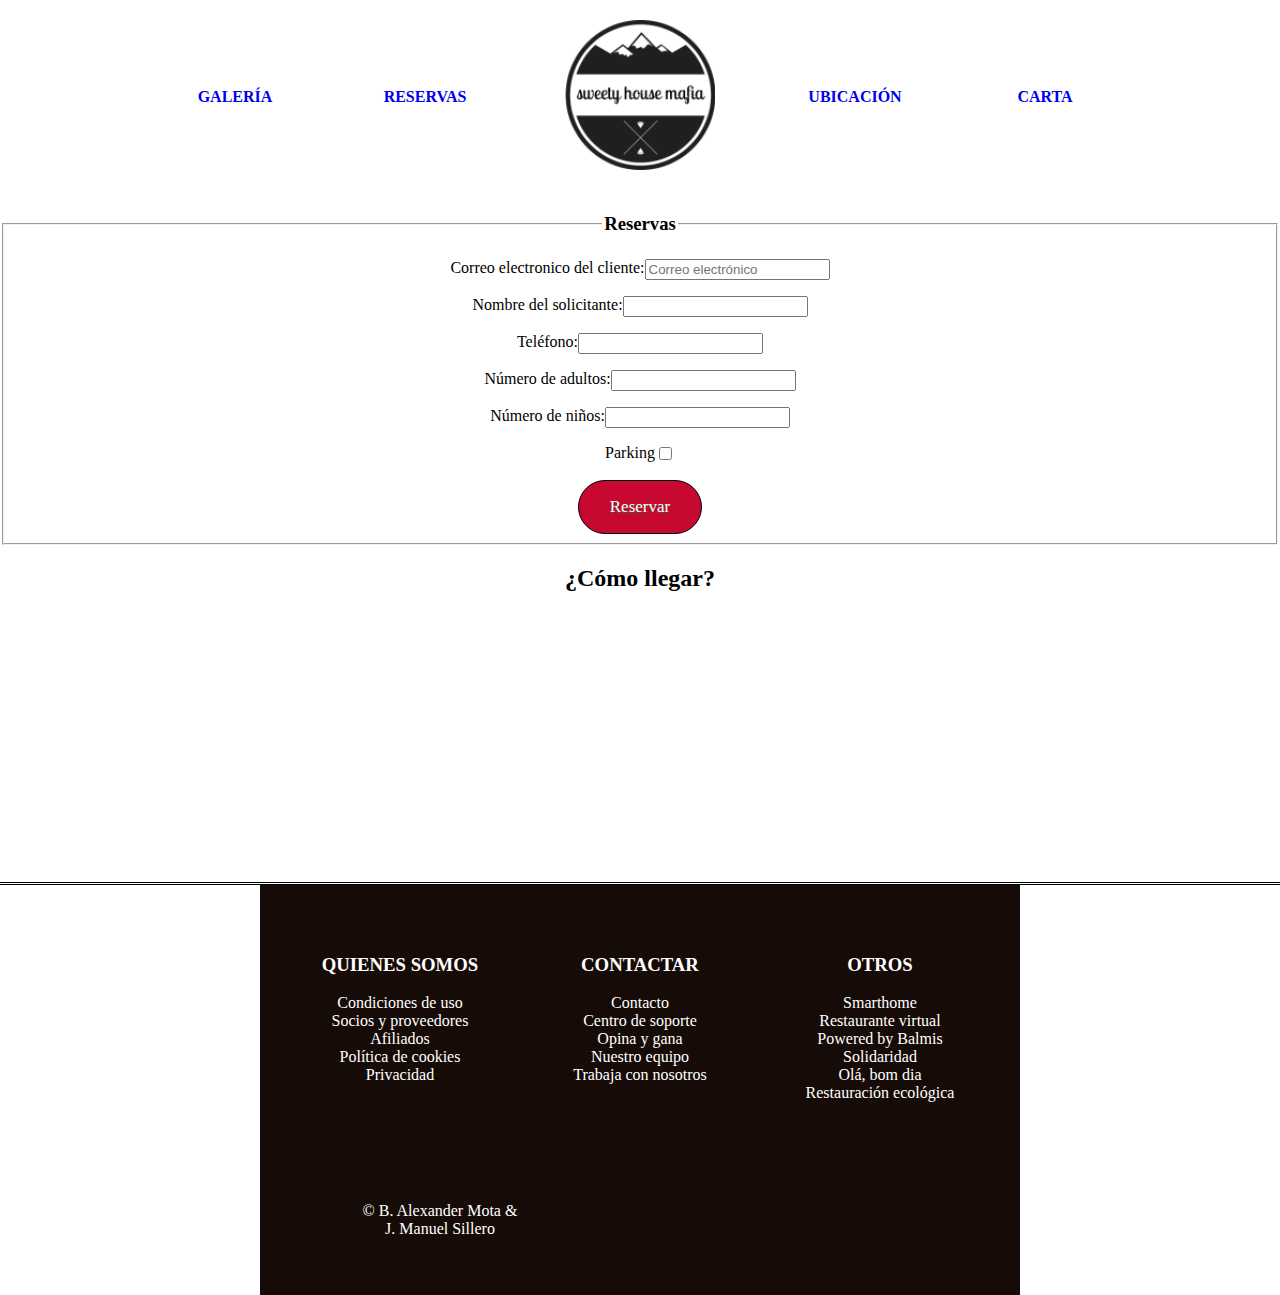
<file: html/reservas.html>
<!DOCTYPE html>
<html>

<head>
    <title>Reservas</title>

    <meta charset="UTF-8" />
    <meta name="viewport" content="width=device-width, user-scalable=no">

    <link href="../css/reservas.css" rel="stylesheet" media="all" type="text/css" />
    <link rel="preconnect" href="https://fonts.gstatic.com">
    <link href="https://fonts.googleapis.com/css2?family=Nunito&display=swap" rel="stylesheet">
</head>

<body>
    <main>
        <main>
            <header>
                <nav>
                    <ul>
                        <li><a class="enlacesNav" href="galeria.html">Galería</a></li>
                        <li><a class="enlacesNav" href="reservas.html">Reservas</a></li>
                        <li class="lilogo"><a class="enlacesNavLogo" href="index.html"><img class="Logo" src="../img/recorteLogo.png"></a></li>
                        <li><a class="enlacesNav" href="ubicacion.html">Ubicación</a></li>
                        <li><a class="enlacesNav" href="carta.html">Carta</a></li>
                    </ul>
                </nav>
            </header>

        <body>
            <section>
                <form method="post">
                    <fieldset>
                        <legend>
                            <h3>Reservas</h3>
                        </legend>
                        <div class='Fila'>
                            <label class='Celda'> Correo electronico del cliente: </label>
                            <input class='Celda' type="email" placeholder="Correo electrónico" required />
                        </div>
                        <p> </p>
                        <div class='Fila'>
                            <label class='Celda'> Nombre del solicitante: </label>
                            <input class='Celda' type="" required />
                            <!--campo requerido?-->
                        </div>
                        <p> </p>
                        <div class='Fila'>
                            <label class='Celda'>Teléfono: </label>
                            <input class='Celda' type=" tel" required />
                        </div>
                        <p> </p>
                        <div class='Fila'>
                            <label class='Celda'> Número de adultos: </label>
                            <input class='Celda' type="number" required />
                        </div>
                        <p> </p>
                        <div class="Fila">
                            <label class="Celda">Número de niños: </label>
                            <input class="Celda" type="number">
                        </div>
                        <p> </p>
                        <div class="Fila">
                            <label class="Celda">Parking</label>
                            <input class='Celda' type="checkbox">
                        </div>
                        <p> </p>
                        <div class="tooltip">
                            <input class="Reservar" type="submit" value="Reservar" />
                        </div>
                    </fieldset>
                    <div>
                        <h2>¿Cómo llegar?</h2>
                    </div>
                    <iframe
                        src="https://www.google.com/maps/embed?pb=!1m14!1m12!1m3!1d19571350.818695012!2d-38.45251878663687!3d72.57859850902783!2m3!1f0!2f0!3f0!3m2!1i1024!2i768!4f13.1!5e0!3m2!1ses!2ses!4v1609839212599!5m2!1ses!2ses"
                        width="400" height="250" frameborder="0" style="border:0;" allowfullscreen=""
                        aria-hidden="false" tabindex="0">
                    </iframe>
                    <p> </p>

                    <footer>
                        <div class="Datos">
                            <div class="enlacesFooter">
                                <div class="fondo11">
                					<div class="fondo1sec">
                						<ul>
                							<h3>QUIENES SOMOS</h3>
                							<li><a class="enlaceFooter" href="https://info.mercadona.es/es/terminos-y-condiciones">Condiciones de uso</a> </li>
                							<li><a class="enlaceFooter" href="https://www.facturas.mercadona.es/PortalWeb/Acceso.do">Socios y proveedores</a> </li>
                							<li><a class="enlaceFooter" href="https://www.portaltrinidad.es/PortalWeb/Acceso.do">Afiliados</a> </li>
                							<li><a class="enlaceFooter" href="https://info.mercadona.es/es/politica-de-cookies">Política de cookies</a> </li>
                							<li><a class="enlaceFooter" href="https://info.mercadona.es/es/politica-de-privacidad">Privacidad</a> </li>
                						</ul>
                					</div>
                                    <div class="fondo1sec">
                						<ul>
                							<h3>CONTACTAR</h3>
                							<li><a class="enlaceFooter" href="ubicacion.html">Contacto</a></li>
                							<li><a class="enlaceFooter" href="reservas.html">Centro de soporte</a> </li>
                							<li><a class="enlaceFooter" href="index.html">Opina y gana</a> </li>
                							<li><a class="enlaceFooter" href="galeria.html">Nuestro equipo</a></li>
                							<li><a class="enlaceFooter" href="carta.html">Trabaja con nosotros</a> </li>
                						</ul>
                					</div>
                					<div class="fondo1sec">
                						<ul>
                							<h3>OTROS</h3>
                							<li><a class="enlaceFooter" href="https://info.mercadona.es/es/actualidad">Smarthome</a> </li>
                							<li><a class="enlaceFooter" href="https://info.mercadona.es/es/conocenos/sala-de-prensa">Restaurante virtual</a> </li>
                							<li><a class="enlaceFooter" href="https://www.facebook.com/IES-Doctor-Balmis-113664382036847/">Powered by Balmis</a></li>
                							<li><a class="enlaceFooter" href="https://info.mercadona.es/es/conocenos">Solidaridad</a></li>
                							<li><a class="enlaceFooter" href="https://www.mercadona.pt/">Olá, bom dia</a></li>
                							<li><a class="enlaceFooter" href="https://info.mercadona.es/es/cuidemos-el-planeta">Restauración ecológica</a> </li>
                						</ul>
                					</div>
                				</div>
                            </div>
                            <div class="contenedorCopy">
                                <label class="copyAlex">&copy B. Alexander Mota &
                                </br> J. Manuel Sillero</label>
                                <div class="copyAlex"></div>
                                <div class="copyAlex"></div>
                            </div>
                        </div>
                    </footer>
                </form>
            </section>
        </body>
</file>
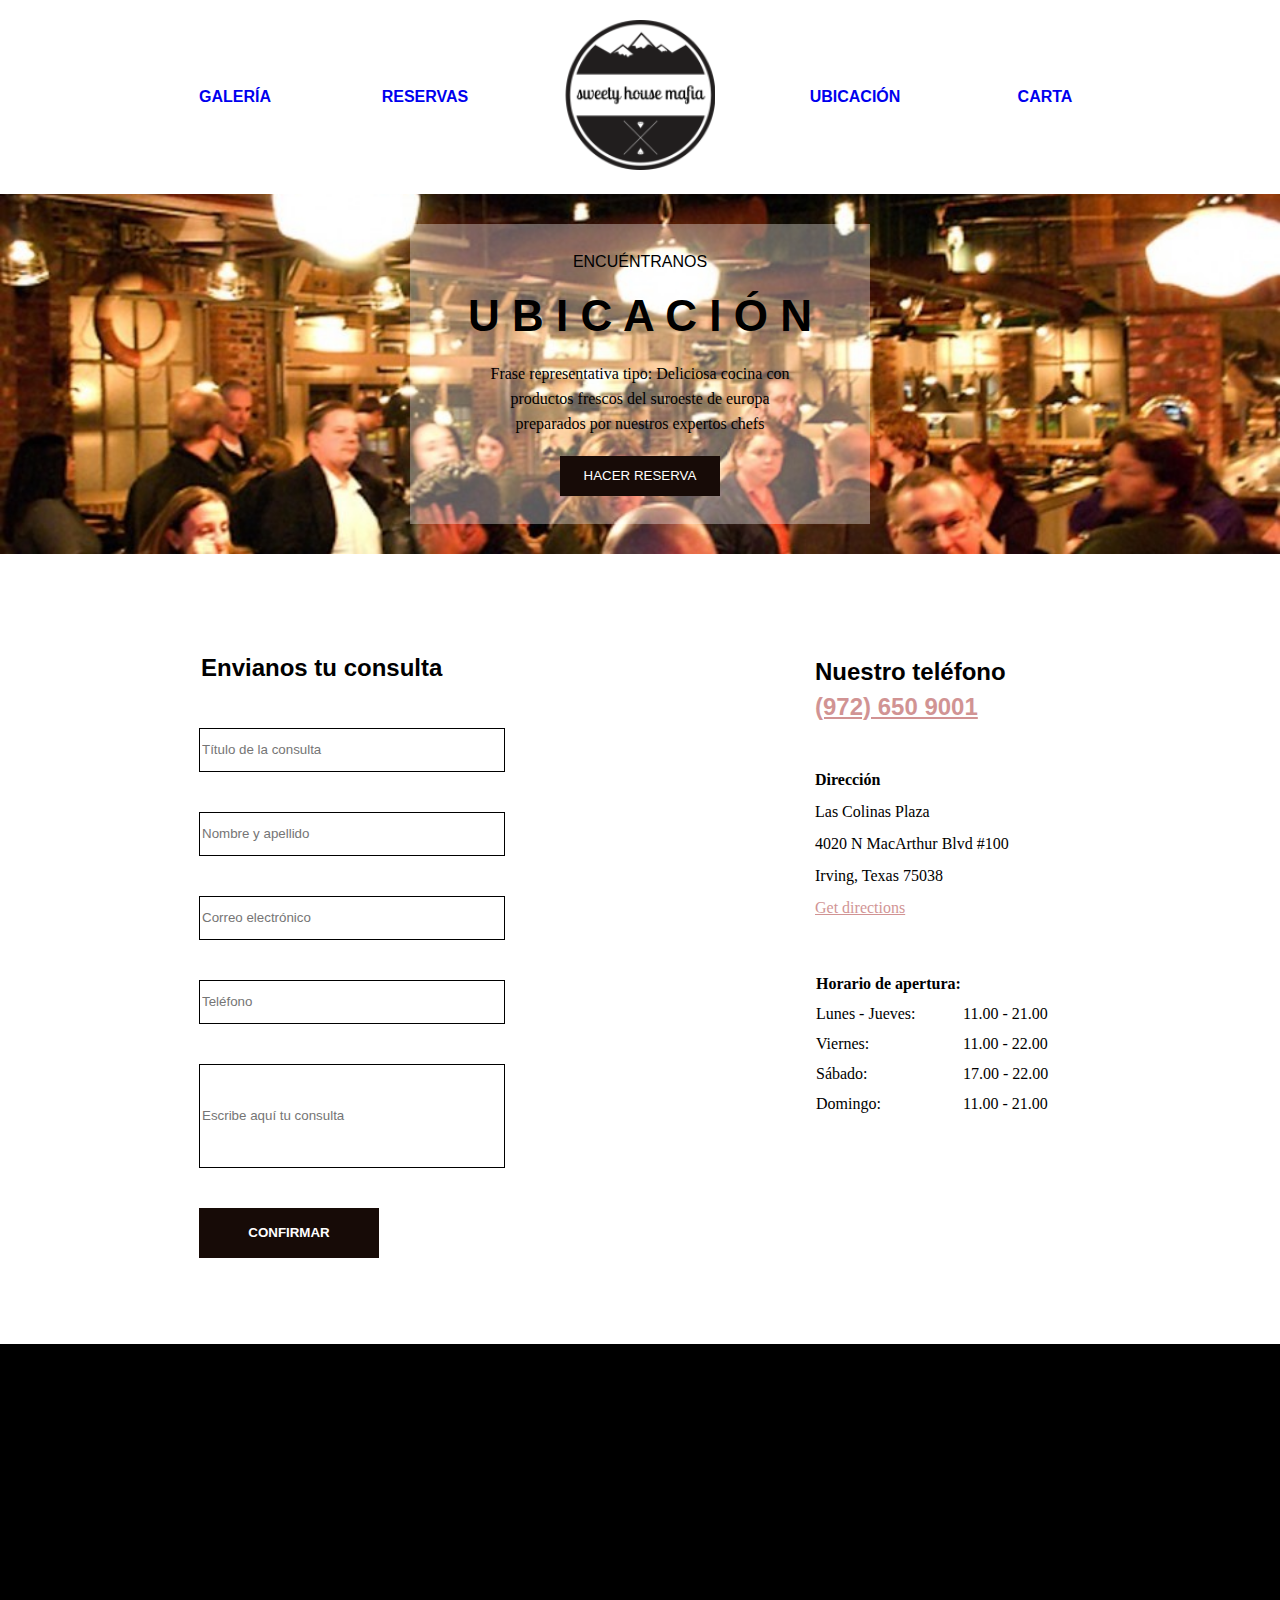
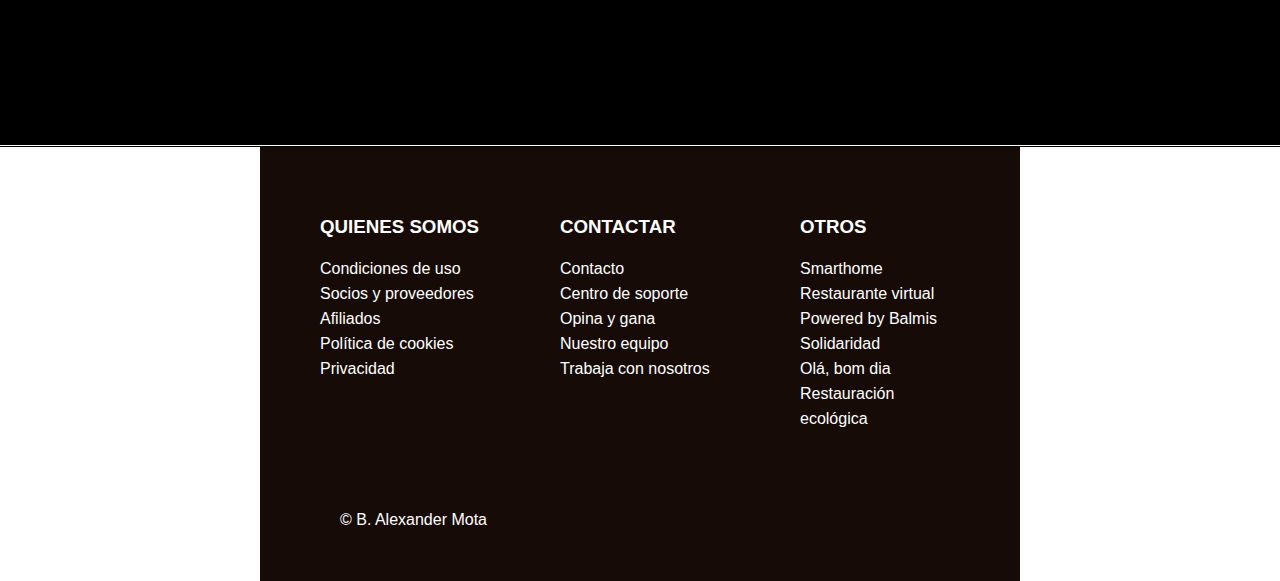
<file: html/ubicacion.html>
<!DOCTYPE html>
<html>
    <head>
        <title>Ubicación</title>

		<meta charset="UTF-8" />
		<meta name="viewport" content="width=device-width, user-scalable=no">

		<link href="../css/ubicacion.css" rel="stylesheet" media="all" type="text/css" />
        <link rel="preconnect" href="https://fonts.gstatic.com">
        <link rel="preconnect" href="https://fonts.gstatic.com">
        <link href="https://fonts.googleapis.com/css2?family=Francois+One&display=swap" rel="stylesheet">
    </head>
    <body>
		<main>
            <header>
                <nav>
                    <ul>
                        <li><a class="enlacesNav" href="galeria.html">Galería</a></li>
                        <li><a class="enlacesNav" href="reservas.html">Reservas</a></li>
                        <li class="lilogo"><a class="enlacesNavLogo" href="index.html"><img class="Logo" src="../img/recorteLogo.png"></a></li>
                        <li><a class="enlacesNav" href="ubicacion.html">Ubicación</a></li>
                        <li><a class="enlacesNav" href="carta.html">Carta</a></li>
                    </ul>
                </nav>
            </header>

            <section>
                <div class="ubicacion">
                    <div class="cabeceraCarta">
                        <div class="fondoLeyendaCabecera"> </div>
                        <div class="leyendaCabecera">
                            <label class="etiquetaMenu">ENCUÉNTRANOS</label>
                            <label class="etiquetaCarta">U B I C A C I Ó N</label>
                            <label class="etiquetaCarta2">UBICACIÓN</label>
                            <p>Frase representativa tipo: Deliciosa cocina con productos frescos del suroeste de europa preparados por nuestros expertos chefs</p>
                            <a href="reservas.html"><input class="Dardealta" type="submit" value="HACER RESERVA" /></a>
                        </div>
                    </div>
                    <div class="contacto">
                        <article class="formularioInfo">
                            <form method="post">
                                <fieldset>
                                    <legend>Envianos tu consulta</legend>
                                    <input class='Celda' type="text" placeholder="Título de la consulta"/>
                                    <input class='Celda' type="name" placeholder="Nombre y apellido">
                                    <input class='Celda' type="email" placeholder="Correo electrónico"/>
                                    <input class='Celda' type=" tel" placeholder="Teléfono"/>
                                    <input class='celdaGrande' type="text" placeholder="Escribe aquí tu consulta"/>
                                    <input class="Dardealta2" type="submit" value="CONFIRMAR" />
                                </fieldset>
                            </form>
                            <aside class="datosContacto">
                                <div class="telefonoEmpresa">
                                    <label class="etiquetaTelefonoEmp">Nuestro teléfono</label>
                                    <label class="etiquetaNumEmp">(972) 650 9001</label>
                                </div>
                                <div class="direccionyredes">
                                    <label class="etiquetaDireccion1">Dirección</label>
                                    <label class="etiquetaDireccion2">Las Colinas Plaza</label>
                                    <label class="etiquetaDireccion2">4020 N MacArthur Blvd #100</label>
                                    <label class="etiquetaDireccion2">Irving, Texas 75038</label>
                                    <label class="etiquetaDireccion3">Get directions</label>
                                </div>
                                <table class="horarioApertura">
                                    <tr class="etiquetaHorario2">
                                        <th rowspan="1" class="etiquetaHorario1">Horario de apertura:</th>
                                    </tr>
                                    <tr class="etiquetaHorario2">
                                        <th class="etiquetaHorario3">Lunes - Jueves:</th>
                                        <th class="etiquetaHorario3">11.00 - 21.00</th>
                                    </tr>
                                    <tr class="etiquetaHorario2">
                                        <th class="etiquetaHorario3">Viernes:</th>
                                        <th class="etiquetaHorario3">11.00 - 22.00</th>
                                    </tr>
                                    <tr class="etiquetaHorario2">
                                        <th class="etiquetaHorario3">Sábado:</th>
                                        <th class="etiquetaHorario3">17.00 - 22.00</th>
                                    </tr>
                                    <tr class="etiquetaHorario2">
                                        <th class="etiquetaHorario3">Domingo:</th>
                                        <th class="etiquetaHorario3">11.00 - 21.00</th>
                                    </tr>
                                </table>
                            </aside>
                        </article>
                    </div>
                    <div class="ubi">
                        <iframe  class="mapa"
                            src="https://www.google.com/maps/embed?pb=!1m16!1m12!1m3!1d3128.4136915399986!2d-0.4924618831110512!3d38.36255030354923!2m3!1f0!2f0!3f0!3m2!1i1024!2i768!4f13.1!2m1!1sdoctor%20balmis!5e0!3m2!1ses!2ses!4v1610132145173!5m2!1ses!2ses"
                            style="border:0;" allowfullscreen="true">
                        </iframe>
                    </div>
                </div>
            </section>

            <footer>
                <div class="Datos">
                    <div class="enlacesFooter">
                        <div class="fondo11">
        					<div class="fondo1sec">
        						<ul>
        							<h3>QUIENES SOMOS</h3>
        							<li><a class="enlaceFooter" href="https://info.mercadona.es/es/terminos-y-condiciones">Condiciones de uso</a> </li>
        							<li><a class="enlaceFooter" href="https://www.facturas.mercadona.es/PortalWeb/Acceso.do">Socios y proveedores</a> </li>
        							<li><a class="enlaceFooter" href="https://www.portaltrinidad.es/PortalWeb/Acceso.do">Afiliados</a> </li>
        							<li><a class="enlaceFooter" href="https://info.mercadona.es/es/politica-de-cookies">Política de cookies</a> </li>
        							<li><a class="enlaceFooter" href="https://info.mercadona.es/es/politica-de-privacidad">Privacidad</a> </li>
        						</ul>
        					</div>
                            <div class="fondo1sec">
        						<ul>
        							<h3>CONTACTAR</h3>
        							<li><a class="enlaceFooter" href="ubicacion.html">Contacto</a></li>
        							<li><a class="enlaceFooter" href="reservas.html">Centro de soporte</a> </li>
        							<li><a class="enlaceFooter" href="index.html">Opina y gana</a> </li>
        							<li><a class="enlaceFooter" href="galeria.html">Nuestro equipo</a></li>
        							<li><a class="enlaceFooter" href="carta.html">Trabaja con nosotros</a> </li>
        						</ul>
        					</div>
        					<div class="fondo1sec">
        						<ul>
        							<h3>OTROS</h3>
        							<li><a class="enlaceFooter" href="https://info.mercadona.es/es/actualidad">Smarthome</a> </li>
        							<li><a class="enlaceFooter" href="https://info.mercadona.es/es/conocenos/sala-de-prensa">Restaurante virtual</a> </li>
        							<li><a class="enlaceFooter" href="https://www.facebook.com/IES-Doctor-Balmis-113664382036847/">Powered by Balmis</a></li>
        							<li><a class="enlaceFooter" href="https://info.mercadona.es/es/conocenos">Solidaridad</a></li>
        							<li><a class="enlaceFooter" href="https://www.mercadona.pt/">Olá, bom dia</a></li>
        							<li><a class="enlaceFooter" href="https://info.mercadona.es/es/cuidemos-el-planeta">Restauración ecológica</a> </li>
        						</ul>
        					</div>
        				</div>
                    </div>
                    <div class="contenedorCopy">
                        <label class="copyAlex">&copy B. Alexander Mota</label>
                        <div class="copyAlex"></div>
                        <div class="copyAlex"></div>
                    </div>
                </div>
            </footer>
		</main>
    </body>
</html>
</file>
<file: css/index.css>
body
{
	margin: 0;
	font-family: 'Nunito', sans-serif;
}
main
{
	min-width: 400px;
	min-height: 100%;
}
header
{
	min-height: 160px;
	max-height: 320px;
	max-width: 100%;
	min-width: 400px;

	display: flex;
	align-items: center;
	justify-content: center;
}
.Logo
{
	width: 150px;
	height: 150px;
}
.enlacesNavLogo
{

	cursor: pointer;
}
nav
{
	width: 1000px;
	margin: 20px;
}
ul
{
	padding: 0;
	width: 1000px;
	margin: 0px;
	display: flex;
	flex-wrap: wrap;
	justify-content: space-around;
	align-items: center;
	list-style-type: none;
}
.enlacesNav
{
	width: 90px;
	height: 30px;
	margin-top: 15px;
	margin-bottom: 15px;

	cursor: pointer;
	display: flex;
	justify-content: center;
	align-items: center;

	transition: .5s;
	border-radius: 10px;
	margin: 5px;

	font-weight: bold;
	text-transform: uppercase;
	text-decoration: none;
	font-size: 100%;
}
.enlacesNav:hover
{
    font-size: 150%;
	transition: .4s;
	opacity: .4;
}
.enlacesNav:visited
{
	color: #170B07;
}
.enlacesNavLogo:hover
{
	transition: .4s;
	opacity: .8;
}
@media screen and (max-width: 1080px)
{
	nav, ul {width: 100%;}
}
@media screen and (max-width: 610px)
{
	.lilogo {order: -1;}
	ul {flex-direction: column;}
	.Logo {width: 120px; height: 120px;}
}


.slideshow-container
{
	margin: 0;
    min-width: 400px;
    height: 40vh;
	min-height: 300px;
    position: relative;

    display: flex;
    flex-direction: column;
	justify-content: center;
}


.fondoLeyendaCabecera
{
	z-index: 1;
	position: absolute;
	align-self: center;

	width: 460px;
	height: 20vh;
	min-height: 300px;

	background-color: white;

	opacity: 0.35;
}
.leyendaCabecera
{
	align-self: center;
	background-color: transparent;
	z-index: 2;
	position: absolute;

	width: 460px;
	height: 20vh;
	min-height: 300px;

	display: flex;
	flex-direction: column;
	align-items: center;
	justify-content: center;
}
.etiquetaCarta,.etiquetaCarta2
{
	font-size: 275%;
	margin: 20px;
	font-weight: bold;
}
.etiquetaCarta2
{
	display: none;
}
.presentacionPeque
{
	max-width: 320px;
	font-family: 'Cardo', serif;
	margin: 40px;
	margin-top: 0px;
	margin-bottom: 20px;
	line-height: 25px;
	text-align: center;
}
.Dardealta
{
	cursor: pointer;
	color: white;
	border: none;
	background-color: #170B07;
	margin-bottom: 10px;
	width: 160px;
	height: 40px;
	transition: .3s;
}
.Dardealta:hover
{
	transition: 1s;
    opacity: 0.8;
}

@media screen and (max-width: 550px)
{
	.leyendaCabecera,.fondoLeyendaCabecera
	{ width: 400px; }
	.etiquetaCarta
	{ display: none; }
	.etiquetaCarta2
	{ display: inline; }
}

.mySlides
{
	height: 100%;
}
.imagenSlide1
{background-image: url('../img/subcabecera2.jpg');}
.imagenSlide2
{background-image: url('../img/subcabecera1.jpg');}
.imagenSlide3
{background-image: url('../img/subcabecera3.jpg');}
.imagenSlide1, .imagenSlide2, .imagenSlide3
{
	background-repeat: no-repeat;
	background-size: cover;
	background-position: center;

	width: 100%;
	min-height: 300px;
	height: 100%;

	display: flex;
	flex-direction: column-reverse;
	align-items: center;
}
.prev, .next {
  cursor: pointer;
  position: absolute;
  top: 50%;
  width: auto;
  padding: 16px;
  margin-top: -22px;
  color: white;
  font-weight: bold;
  font-size: 18px;
  transition: 0.6s ease;
  border-radius: 0 3px 3px 0;
  user-select: none;
  z-index: 3;
}
.next
{
  right: 0;
  border-radius: 3px 0 0 3px;
}
.prev:hover, .next:hover {
  background-color: rgba(0,0,0,0.8);
}
.text
{
  color: #f2f2f2;
  font-size: 15px;
  padding: 10px 12px;
  position: absolute;
  bottom: 0;
}

.numbertext
{
  color: #f2f2f2;
  font-size: 12px;
  padding: 8px 12px;
  position: absolute;
  top: 0;
}

.puntitos
{
	text-align: center;
	position: absolute;
	align-self: center;
	padding-top: 10px;
	margin-top: 17vh;

	top: 50%;
	z-index: 3;
}
@media screen and (max-height:1050px) {
	.puntitos
	{ margin-top: 16vh; }
}
@media screen and (max-height:800px) {
	.puntitos
	{
		padding-top: 0px;
		margin-top: 125px;
	}
}
.dot
{
  cursor: pointer;
  height: 15px;
  width: 15px;
  margin: 2px 0px 0px 20px;
  background-color: #bbb;
  border-radius: 50%;
  display: inline-block;
  transition: background-color 0.6s ease;
}
.active,.dot:hover
{ background-color: #717171; }

.fade
{
	-webkit-animation-name: fade;
    -webkit-animation-duration: 1.5s;
    animation-name: fade;
    animation-duration: 1.5s;
}

@-webkit-keyframes fade
{
    from {opacity: .4;}
    to {opacity: 1;}
}
@keyframes fade
{
    from {opacity: .4;}
    to {opacity: 1;}
}
@media only screen and (max-width: 300px)
{ .prev, .next,.text {font-size: 11px;} }

.presentacion
{
	min-width: 400px;

	display: flex;
	flex-direction: column;
	align-items: center;
	justify-content: center;
}
.textPresent
{
	height: 300px;
	margin: 15px;

	display: flex;
	flex-direction: column;
	align-items: center;
	justify-content: center;
}
h1
{
	display: flex;
	justify-content: center;
	font-size: 200%;
	width: 600px;
	margin-bottom: 15px;
}
.presentacionGrande
{
	width: 600px;

	display: flex;
	justify-content: center;

	font-family: 'Cardo', serif;
	line-height: 25px;
	text-align: justify;
}
@media screen and (max-width:610px)
{
	h1, .presentacionGrande { min-width: 400px;}
	.presentacionGrande {width: 80%; }
	h1 {font-size: 150%; width: 100%;}
}
@media screen and (max-width:500px)
{
	h1 {width: 100%; min-width: 400px;}
	.presentacionGrande {width: 80%; min-width: 300px;}
	h1 {font-size: 130%;}
}
.miniGaleria
{
	width: 60vw;
	min-width: 400px;
	margin-bottom: 100px;

	display: flex;
	flex-direction: row;
	align-items: center;
	justify-content: center;
	flex-wrap: wrap;
}
.foto1
{background-image: url('../img/presentacion1.jpg');}
.foto2
{background-image: url('../img/Producto10.jpg');}
.foto3
{background-image: url('../img/presentacion2.jpg');}
.foto4
{background-image: url('../img/Producto4.jpg');}
.foto5
{background-image: url('../img/Producto6.jpg');}
.foto6
{background-image: url('../img/reservas.jpg');}
.foto7
{background-image: url('../img/Producto7.jpg');}
.foto8
{background-image: url('../img/Producto8.jpg');}
.foto1,.foto2,.foto3,.foto4,.foto5,.foto6,.foto7,.foto8
{
	background-repeat: no-repeat;
	background-size: cover;
	background-position: center;

	width: 320px;
	height: 200px;
	margin: 10px;

	display: flex;
	justify-content: center;
}
/*Recordar en el futuro planificar las @medias teniendo en cuenta las resoluciones mas comunes (1440p,1080p y 720p)*/
@media screen and (max-width: 2266px) {
	.foto4,.foto8 {display: none;}
}
@media screen and (min-width: 1700px) {
	.FondoContLeyEmpl,.ContLeyEmpl
	{ margin-left: 23vw; }
}
@media screen and (max-width: 1699px) {
	.miniGaleria {width: 850px; }
	.FondoContLeyEmpl,.ContLeyEmpl
	{ margin-left: 23vw; }
}
@media screen and (max-width: 1250px) {
	.FondoContLeyEmpl,.ContLeyEmpl
	{
		margin-left: 15vw;
	}
}
@media screen and (max-width: 900px) {
	.miniGaleria {width: 700px;}
}
@media screen and (max-width: 720px) {
	.miniGaleria
	{
		width: 100%;
		height: 600px;
		justify-content: space-between;
	}
	.foto1,.foto2,.foto3,.foto4,.foto5,.foto6,.foto7,.foto8
	{
		margin: 0;
		width: 49%;
		height: 32%;
	}
	.FondoContLeyEmpl,.ContLeyEmpl
	{ margin-left: 0vw; }
	.empleados {justify-content: center;}
}
.empleados
{
	background-image: url('../img/recorteEmpleado2.jpg');
	background-repeat: no-repeat;
	background-size: cover;
	background-position: center;

	display: flex;
	flex-direction: row;
	align-items: center;

	height: 450px;
	width: 100%;
}
.FondoContLeyEmpl,.ContLeyEmpl
{
	z-index: 1;
	position: absolute;
	align-self: center;

	width: 460px;
	height: 20vh;
	min-height: 300px;

}
.FondoContLeyEmpl
{
	background-color: white;
	opacity: 0.35;
}
.ContLeyEmpl
{
	background-color: transparent;
	z-index: 2;

	display: flex;
	flex-direction: column;
	align-items: center;
	justify-content: center;
}
.tituloLeyendaEmpleados
{
	font-size: 200%;
	margin: 20px;
	font-weight: bold;
}
.leyendaEmpleados
{
	max-width: 320px;
	font-family: 'Cardo', serif;
	margin: 30px;
	margin-top: 0px;
	margin-bottom: 20px;
	line-height: 25px;
	text-align: justify;
}

footer
{
	border-top: double black;

	display: flex;
	justify-content: center;

	width: 100%;
	min-width: 400px;
	height: auto;
}
.Datos
{
	color: white;
	background-color: #170B07;
	padding-bottom: 50px;

	width: auto;
	min-width: 400px;
	height: auto;
	min-height: 350px;

	display: flex;
	flex-direction: column;
	align-items: center;
}
.fondo11
{
	height: auto;
	width: auto;

	display: flex;
	flex-direction: row;
	justify-content: space-around;
	flex-wrap: wrap;
}
.fondo1sec ul
{
	width: 180px;

	margin: 30px;

	display: flex;
	align-items: flex-start;
}

.fondo1sec ul h3
{
	width: 160px;
	justify-content: flex-start;
}
.fondo1sec ul li
{
	width: 160px;
	justify-content: flex-start;
}
.enlacesFooter
{
	padding: 20px;
	padding-bottom: 50px;
	height: auto;
	width: auto;

}
.enlaceFooter
{
	color: white;
	text-decoration: none;
	line-height: 25px;
}
.enlaceFooter:hover
{
	text-decoration: underline;
}
.contenedorCopy
{
	margin-left: 70px;
	margin-right: 70px;

	display: flex;
	flex-direction: row;
	justify-content: space-around;
	flex-wrap: wrap-reverse;
}
.copyAlex
{
	width: 200px;
	height: 20px;
}
</file>
<file: css/carta.css>
body
{
	min-width: 400px;
	margin: 0;
	font-family: 'Nunito', sans-serif;
}
main
{
	max-width: 100vw;
	min-width: 400px;
	min-height: 100vh;
}
header
{
	min-height: 160px;
	max-height: 320px;
	max-width: 100%;
	min-width: 400px;

	display: flex;
	align-items: center;
	justify-content: center;
}
.Logo
{
	width: 150px;
	height: 150px;
}
.enlacesNavLogo
{
	cursor: pointer;
}
nav
{
	min-width: 200px;
	margin: 20px;
}
ul
{
	padding: 0;
	margin: 0px;
	display: flex;
	flex-wrap: wrap;
	justify-content: space-around;
	align-items: center;
	list-style-type: none;
}

.enlacesNav
{
	width: 90px;
	height: 30px;
	margin-top: 15px;
	margin-bottom: 15px;

	cursor: pointer;
	display: flex;
	justify-content: center;
	align-items: center;

	transition: .5s;
	border-radius: 10px;
	margin: 5px;

	font-weight: bold;
	text-transform: uppercase;
	text-decoration: none;
	font-size: 100%;
}
.enlacesNav:hover
{
    font-size: 150%;
	transition: .4s;
	opacity: .4;
}
.enlacesNav:visited
{
	color: #170B07;
}
.enlacesNavLogo:hover
{
	transition: .4s;
	opacity: .8;
}
@media screen and (max-width: 1080px)
{
	nav, ul {width: 100%;}
}
@media screen and (min-width: 1080px)
{
	nav, ul {width: 1000px;}
}

@media screen and (max-width: 610px)
{
	.lilogo {order: -1;}
	ul { flex-direction: column; }
	.Logo
	{
		width: 120px;
		height: 120px;
	}
}


section
{
	display: flex;
	justify-content: center;
}
.cabeceraCarta
{

	background-image: url('../img/recorteSubcabecera3.jpg');
	background-repeat: no-repeat;
	background-size: cover;
	background-position: bottom;

	min-height: 300px;
	height: 40vh;

	display: flex;
	flex-direction: column;
	align-items: center;
	justify-content: space-around;
}
.fondoLeyendaCabecera
{
	z-index: 1;
	position: absolute;
	align-self: center;

	width: 460px;
	height: 20vh;
	min-height: 300px;

	background-color: white;

	opacity: 0.35;
}
.leyendaCabecera
{
	align-self: center;
	background-color: transparent;
	z-index: 2;
	position: absolute;

	width: 460px;
	height: 20vh;
	min-height: 300px;

	display: flex;
	flex-direction: column;
	align-items: center;
	justify-content: center;
}
.etiquetaCarta,.etiquetaCarta2
{
	font-size: 275%;
	margin: 20px;
	font-weight: bold;
}
.etiquetaCarta2
{
	display: none;
}

p
{
	max-width: 320px;
	font-family: 'Cardo', serif;
	margin: 40px;
	margin-top: 0px;
	margin-bottom: 20px;
	line-height: 25px;
	text-align: center;
}
.Dardealta
{
	cursor: pointer;
	color: white;
	border: none;
	background-color: #170B07;
	width: 160px;
	height: 40px;
	transition: .3s;
}
.Dardealta:hover
{
	transition: 1s;
    opacity: 0.8;
}
@media screen and (max-width: 550px)
{
	.leyendaCabecera,.fondoLeyendaCabecera
	{ width: 400px; }
	.etiquetaCarta
	{ display: none; }
	.etiquetaCarta2
	{ display: inline; }
}
.carta
{
	width: 100vw;
	min-width: 400px;
}
.filaImpar,.filaPar
{
	width: 100%;
	height: 42vh;
	min-height: 400px;

	display: flex;
	flex-direction: row;
	justify-content: space-around;
}
.filaImpar
{ flex-wrap: wrap-reverse; }
.filaPar
{ flex-wrap: wrap; }
.foto1
{background-image: url('../img/Producto1.jpg');}
.foto2
{background-image: url('../img/Producto2.jpg');}
.foto3
{background-image: url('../img/Producto3.jpg');}
.foto4
{background-image: url('../img/Producto4.jpg');}
.foto5
{background-image: url('../img/Producto5.jpg');}
.foto6
{background-image: url('../img/Producto6.jpg');}
.foto7
{background-image: url('../img/Producto7.jpg');}
.foto8
{background-image: url('../img/Producto8.jpg');}
.foto9
{background-image: url('../img/Producto9.jpg');}
.foto10
{background-image: url('../img/Producto10.jpg');}
.foto11
{background-image: url('../img/Producto11.jpg');}
.foto12
{background-image: url('../img/Producto12.jpg');}
.foto13
{background-image: url('../img/Producto13.jpg');}
.foto14
{background-image: url('../img/Producto14.jpg');}
.foto15
{background-image: url('../img/Producto15.jpg');}
.foto16
{background-image: url('../img/Producto16.jpg');}
.foto1,.foto2,.foto3,.foto4,.foto5,.foto6,.foto7,.foto8,.foto9,.foto10,.foto11,.foto12,.foto13,.foto14,.foto15,.foto16
{
	background-repeat: no-repeat;
	background-size: cover;
	background-position: center;
	min-height: 400px;
	width: 50%;

	display: flex;
	justify-content: center;
}
.Descripcion
{
	background-color: white;
	width: 50%;
	min-height: 400px;
	height: 42vh;

	display: flex;
	justify-content: center;
	align-items: center;
	flex-direction: column;

	font-weight: bold;
}

@media screen and (max-width: 1080px)
{
  	.Descripcion,.foto1,.foto2,.foto3,.foto4,.foto5,.foto6,.foto7,.foto8,.foto9,.foto10,.foto11,.foto12,.foto13,.foto14,.foto15,.foto16
	{
		width: 100%;
		min-height: 400px;
	}
	.filaPar,.filaImpar
	{
		height: auto;
	}
}

footer
{
	border-top: double black;

	display: flex;
	justify-content: center;

	width: 100%;
	min-width: 400px;
	height: auto;
}
.Datos
{
	color: white;
	background-color: #170B07;
	padding-bottom: 50px;

	width: auto;
	min-width: 400px;
	height: auto;
	min-height: 350px;

	display: flex;
	flex-direction: column;
	align-items: center;
}
.fondo11
{
	height: auto;
	width: auto;

	display: flex;
	flex-direction: row;
	justify-content: space-around;
	flex-wrap: wrap;
}
.fondo1sec ul
{
	width: 180px;

	margin: 30px;

	display: flex;
	align-items: flex-start;
}

.fondo1sec ul h3
{
	width: 160px;
	justify-content: flex-start;
}
.fondo1sec ul li
{
	width: 160px;
	justify-content: flex-start;
}
.enlacesFooter
{
	padding: 20px;
	padding-bottom: 50px;
	height: auto;
	width: auto;

}
.enlaceFooter
{
	color: white;
	text-decoration: none;
	line-height: 25px;
}
.enlaceFooter:hover
{
	text-decoration: underline;
}
.contenedorCopy
{
	margin-left: 70px;
	margin-right: 70px;

	display: flex;
	flex-direction: row;
	justify-content: space-around;
	flex-wrap: wrap-reverse;
}
.copyAlex
{
	width: 200px;
	height: 20px;
}
</file>
<file: css/galeria.css>
body {

	margin: 0;
	font-family: 'Nunito', sans-serif;
	display: flex;


}

main {

	max-width: 100vw;
	min-width: 400px;
	min-height: 100vh;
}

header
{
	min-height: 160px;
	max-height: 320px;
	max-width: 100%;
	min-width: 400px;

	display: flex;
	align-items: center;
	justify-content: center;
}
.Logo
{
	width: 150px;
	height: 150px;
}
.enlacesNavLogo
{

	cursor: pointer;
}
nav
{
	width: 1000px;
	margin: 20px;
}
ul
{
	padding: 0;
	width: 1000px;
	margin: 0px;
	display: flex;
	flex-wrap: wrap;
	justify-content: space-around;
	align-items: center;
	list-style-type: none;
}
.enlacesNav
{
	width: 90px;
	height: 30px;
	margin-top: 15px;
	margin-bottom: 15px;

	cursor: pointer;
	display: flex;
	justify-content: center;
	align-items: center;

	transition: .5s;
	border-radius: 10px;
	margin: 5px;

	font-weight: bold;
	text-transform: uppercase;
	text-decoration: none;
	font-size: 100%;
}
.enlacesNav:hover
{
    font-size: 150%;
	transition: .4s;
	opacity: .4;
}
.enlacesNav:visited
{
	color: #170B07;
}
.enlacesNavLogo:hover
{
	transition: .4s;
	opacity: .8;
}
@media screen and (max-width: 1080px)
{
	nav, ul {width: 100%;}
}
@media screen and (max-width: 610px)
{
	.lilogo {order: -1;}
	ul {flex-direction: column;}
	.Logo {width: 120px; height: 120px;}
}


form {

	background: linear-gradient();

	min-height: 280px;
	height: 20vh;
	width: auto;
	border-radius: 0px 0px 10px 0px;

	box-shadow: 3px 4px 12px black;
}

fieldset {
	min-height: 250px;

	height: 20vh;
	max-height: 500px;
	border: none;

	display: flex;
	flex-direction: column;
	justify-content: space-around;
}



input {
	border-radius: 8px;
	border: 1px solid black;
}

section {
	padding: 45px;
	min-height: 600px;
	width: auto;
	min-width: 600px;
	max-width: 100vw
}




/*vvv*/
.Productos {
	display: flex;
	flex-direction: row;
	flex-wrap: wrap;
	min-width: 450px;
	margin-left: 10px;
}

.foto {
	width: 270px;
	height: 350px;
	cursor: pointer;

	margin: 5px;

	background-color: white;

	border: 1px solid black;
	display: flex;
	justify-content: center;
	flex-flow: wrap;


}

.publicacion {
	margin-top: 30px;
	padding-top: 10px;
	border-radius: 25% / 20%;

}

.foto:hover {
	height: 400px;
	filter: blur(0px);
	transform: scale(1.25);
	transition: 1s;
	z-index: 100;
	box-shadow: 3px 4px 12px black;

}



.Descripcion {
	width: 80%;
	height: auto;
	max-height: 200px;
	padding-top: 15px;
	padding-left: 20px;
	border-top: double rgb(116, 4, 4);
}

footer {
	border-top: double black;

	display: flex;
	justify-content: center;

	width: 100%;
	min-width: 500px;
	height: auto;
}

.Datos {
	color: white;
	background-color: #170B07;
	padding-bottom: 60px;

	width: auto;
	min-width: 500px;
	height: auto;
	min-height: 350px;

	display: flex;
	flex-direction: column;
	align-items: center;
}

.enlacesFooter {
	padding: 20px;
	padding-bottom: 70px;
	height: auto;
	width: auto;

}

.fondo11 {
	height: auto;
	width: auto;

	display: flex;
	flex-direction: row;
	justify-content: space-around;
	flex-wrap: wrap;
}

.fondo1sec ul {
	width: 180px;

	margin: 30px;

	display: flex;
	align-items: flex-start;
}

.fondo1sec ul h3 {
	width: 160px;
	justify-content: flex-start;
}

.fondo1sec ul li {
	width: 160px;
	justify-content: flex-start;
}

.enlaceFooter {
	color: white;
	text-decoration: none;
}

.enlaceFooter:hover {
	text-decoration: underline;
}

.contenedorCopy {
	margin-left: 70px;
	margin-right: 70px;

	display: flex;
	flex-direction: row;
	justify-content: space-around;
	flex-wrap: wrap-reverse;
}

.copyAlex {
	width: 200px;
	height: 20px;
}
</file>
<file: css/reservas.css>
body {
	margin: 0;
	font-family: 'Nunito', sans-serif;
}

main {
	max-width: 100vw;
	min-width: 400px;
	min-height: 100vh;
}

header
{
	min-height: 160px;
	max-height: 320px;
	max-width: 100%;
	min-width: 400px;

	display: flex;
	align-items: center;
	justify-content: center;
}
.Logo
{
	width: 150px;
	height: 150px;
}
.enlacesNavLogo
{

	cursor: pointer;
}
nav
{
	width: 1000px;
	margin: 20px;
}
ul
{
	padding: 0;
	width: 1000px;
	margin: 0px;
	display: flex;
	flex-wrap: wrap;
	justify-content: space-around;
	align-items: center;
	list-style-type: none;
}
.enlacesNav
{
	width: 90px;
	height: 30px;
	margin-top: 15px;
	margin-bottom: 15px;

	cursor: pointer;
	display: flex;
	justify-content: center;
	align-items: center;

	transition: .5s;
	border-radius: 10px;
	margin: 5px;

	font-weight: bold;
	text-transform: uppercase;
	text-decoration: none;
	font-size: 100%;
}
.enlacesNav:hover
{
    font-size: 150%;
	transition: .4s;
	opacity: .4;
}
.enlacesNav:visited
{
	color: #170B07;
}
.enlacesNavLogo:hover
{
	transition: .4s;
	opacity: .8;
}
@media screen and (max-width: 1080px)
{
	nav, ul {width: 100%;}
}
@media screen and (max-width: 610px)
{
	.lilogo {order: -1;}
	ul {flex-direction: column;}
	.Logo {width: 120px; height: 120px;}
}


body {
	font-family: c;
	text-align: center;
	background-image: url();
}

.Reservar {
	display: flex;
	justify-content: center;
	background-color: #000000;
	border-radius: 28px;
	border: 1px solid #000000;
	display: inline-block;
	cursor: pointer;
	color: #ffffff;
	font-family: Cambria, Cochin, Georgia, Times, 'Times New Roman', serif;
	font-size: 17px;
	padding: 16px 31px;
	text-decoration: none;
	text-shadow: 0px 1px 0px #2f6627;
}

.Reservar {
	background-color: #c70831;
}

.Reservar {
	position: relative;
	top: 1px;
}



.Fila {
	display: flex;
	justify-content: center;
}

footer {
	border-top: double black;

	display: flex;
	justify-content: center;

	width: 100%;
	min-width: 500px;
	height: auto;
}

.Datos {
	color: white;
	background-color: #170B07;
	padding-bottom: 60px;

	width: auto;
	min-width: 500px;
	height: auto;
	min-height: 350px;

	display: flex;
	flex-direction: column;
	align-items: center;
}

.enlacesFooter {
	padding: 20px;
	padding-bottom: 70px;
	height: auto;
	width: auto;

}

.fondo11 {
	height: auto;
	width: auto;

	display: flex;
	flex-direction: row;
	justify-content: space-around;
	flex-wrap: wrap;
}

.fondo1sec ul {
	width: 180px;

	margin: 30px;

	display: flex;
	align-items: flex-start;
}

.fondo1sec ul h3 {
	width: 160px;
	justify-content: flex-start;
}

.fondo1sec ul li {
	width: 160px;
	justify-content: flex-start;
}

.enlaceFooter {
	color: white;
	text-decoration: none;
}

.enlaceFooter:hover {
	text-decoration: underline;
}

.contenedorCopy {
	margin-left: 70px;
	margin-right: 70px;

	display: flex;
	flex-direction: row;
	justify-content: space-around;
	flex-wrap: wrap-reverse;
}

.copyAlex {
	width: 200px;
	height: 20px;
}
</file>
<file: css/ubicacion.css>
body
{
	margin: 0;
	font-family: 'Nunito', sans-serif;
}
main
{
	min-width: 400px;
	min-height: 100vh;
}
header
{
	min-height: 160px;
	max-height: 320px;
	max-width: 100%;
	min-width: 400px;

	display: flex;
	align-items: center;
	justify-content: center;
}
.Logo
{
	width: 150px;
	height: 150px;
}
.enlacesNavLogo
{
	cursor: pointer;
}
nav
{
	min-width: 200px;
	margin: 20px;
}
ul
{
	padding: 0;
	margin: 0px;
	display: flex;
	flex-wrap: wrap;
	justify-content: space-around;
	align-items: center;
	list-style-type: none;
}

.enlacesNav
{
	width: 90px;
	height: 30px;
	margin-top: 15px;
	margin-bottom: 15px;

	cursor: pointer;
	display: flex;
	justify-content: center;
	align-items: center;

	transition: .5s;
	border-radius: 10px;
	margin: 5px;

	font-weight: bold;
	text-transform: uppercase;
	text-decoration: none;
	font-size: 100%;
}
.enlacesNav:hover
{
    font-size: 150%;
	transition: .4s;
	opacity: .4;
}
.enlacesNav:visited
{
	color: #170B07;
}
.enlacesNavLogo:hover
{
	transition: .4s;
	opacity: .8;
}
@media screen and (max-width: 1080px)
{
	nav, ul {width: 100%;}
}
@media screen and (min-width: 1080px)
{
	nav, ul {width: 1000px;}
}
@media screen and (max-width: 610px)
{
	.lilogo {order: -1;}
	ul {flex-direction: column;}
	.Logo
	{
		width: 120px;
		height: 120px;
	}
}

section
{
	display: flex;
	justify-content: center;
}
.ubicacion
{
	min-width: 400px;
}
.cabeceraCarta
{
	background-image: url('../img/recorteContacto1.jpg');
	background-repeat: no-repeat;
	background-size: cover;
	background-position: bottom;

	width: 100%;
	min-height: 300px;
	height: 40vh;

	display: flex;
	align-items: center;
	justify-content: space-around;
}
.fondoLeyendaCabecera
{
	z-index: 1;
	position: absolute;
	align-self: center;

	width: 460px;
	height: 20vh;
	min-height: 300px;

	background-color: white;

	opacity: 0.35;
}
.leyendaCabecera
{
	align-self: center;
	background-color: transparent;
	z-index: 2;
	position: absolute;

	width: 460px;
	height: 20vh;
	min-height: 300px;

	display: flex;
	flex-direction: column;
	align-items: center;
	justify-content: center;
}
.etiquetaCarta,.etiquetaCarta2
{
	font-size: 275%;
	margin: 20px;
	font-weight: bold;
}
.etiquetaCarta2
{
	display: none;
}

p
{
	max-width: 320px;
	font-family: 'Cardo', serif;
	margin: 40px;
	margin-top: 0px;
	margin-bottom: 20px;
	line-height: 25px;
	text-align: center;
}
.Dardealta
{
	cursor: pointer;
	color: white;
	border: none;
	background-color: #170B07;
	width: 160px;
	height: 40px;
	transition: .3s;
}
.Dardealta:hover
{
	transition: 1s;
    opacity: 0.8;
}
@media screen and (max-width: 550px)
{
	.leyendaCabecera,.fondoLeyendaCabecera
	{ width: 400px; }
	.etiquetaCarta
	{ display: none; }
	.etiquetaCarta2
	{ display: inline; }
}
.contacto
{
	width: 100%;

	display: flex;
	justify-content: center;
}
.formularioInfo
{
	margin-top: 60px;
	width: 1200px;
	display: flex;
	flex-direction: row;
	justify-content: space-around;
	flex-wrap: wrap;
}
form
{
	height: 650px;
	width: 400px;
	margin: 40px;

	display: flex;
	flex-direction: column;
	justify-content: flex-start;
}
fieldset
{

	border: none;

	display: flex;
	flex-direction: column;
	justify-content: space-around;
}
legend
{
		font-size: 150%;
		margin: 20px;
		font-weight: bold;
}
.Dardealta2
{
	color: white;
	border: none;
	background-color: grey;
	width: 180px;
	height: 50px;
	margin: 20px;
	transition: .5s;
	font-weight: bolder;
    background: #170B07;
}
.Dardealta2:hover
{
	transition: 1s;
	opacity: .5;
}
.Celda
{
	border: 1px solid black;
	width: 300px;
	height: 40px;
	margin: 20px;
}
.celdaGrande
{
	border: 1px solid black;
	width: 300px;
	height: 100px;
	margin: 20px;
}
.datosContacto
{
	width: 300px;

	margin: 40px;

	display: flex;
	flex-direction: column;
}
.telefonoEmpresa
{
	width: 200px;
	height: 70px;
	font-weight: bold;
	font-size: 150%;

	display: flex;
	flex-direction: column;
	justify-content: space-around;
}
.etiquetaTelefonoEmp
{
}
.etiquetaNumEmp
{
	color: brown;
	opacity: 0.5;
	text-decoration: underline;
}
.direccionyredes
{
	width: 230px;
	font-family: 'Cardo', serif;

	display: flex;
	flex-direction: column;

	margin: 40px;
	margin-left: 0px;
}
.etiquetaDireccion1
{
	font-weight: bold;
	width: 200px;
	margin: 7px;
	margin-left: 0px;

}
.etiquetaDireccion2
{
	width: 220px;
	margin: 7px;
	margin-left: 0px;

}
.etiquetaDireccion3
{
	width: 200px;
	margin: 7px;
	margin-left: 0px;

	color: brown;
	opacity: 0.5;
	text-decoration: underline;
}

.horarioApertura
{
	width: 250px;
	font-family: 'Cardo', serif;

	display: flex;
	flex-direction: column;

	margin: 40px;
	margin-left: 0px;
	margin-top: 0px;
}
.etiquetaHorario1
{
	width: 250px;
	display: flex;
	justify-content: flex-start;
}
.etiquetaHorario2
{
	width: 300px;
	margin: 10px;
	margin-left: 0px;

	display: flex;
	justify-content: flex-start;
}
.etiquetaHorario3
{
	width: 145px;
	font-weight: lighter;
	display: flex;
	justify-content: flex-start;
}
.ubi
{

	display: flex;
	justify-content: center;
	align-items: center;
	background-color: black;
}
.mapa
{
	width: 100vw;
	height: 40vh;
	min-height: 400px;
	opacity: .7;
}


footer
{
	border-top: double black;

	display: flex;
	justify-content: center;

	width: 100%;
	min-width: 400px;
	height: auto;
}
.Datos
{
	color: white;
	background-color: #170B07;
	padding-bottom: 50px;

	width: auto;
	min-width: 400px;
	height: auto;
	min-height: 350px;

	display: flex;
	flex-direction: column;
	align-items: center;
}
.fondo11
{
	height: auto;
	width: auto;

	display: flex;
	flex-direction: row;
	justify-content: space-around;
	flex-wrap: wrap;
}
.fondo1sec ul
{
	width: 180px;

	margin: 30px;

	display: flex;
	align-items: flex-start;
}

.fondo1sec ul h3
{
	width: 160px;
	justify-content: flex-start;
}
.fondo1sec ul li
{
	width: 160px;
	justify-content: flex-start;
}
.enlacesFooter
{
	padding: 20px;
	padding-bottom: 50px;
	height: auto;
	width: auto;

}
.enlaceFooter
{
	color: white;
	text-decoration: none;
	line-height: 25px;
}
.enlaceFooter:hover
{
	text-decoration: underline;
}
.contenedorCopy
{
	margin-left: 70px;
	margin-right: 70px;

	display: flex;
	flex-direction: row;
	justify-content: space-around;
	flex-wrap: wrap-reverse;
}
.copyAlex
{
	width: 200px;
	height: 20px;
}
</file>
